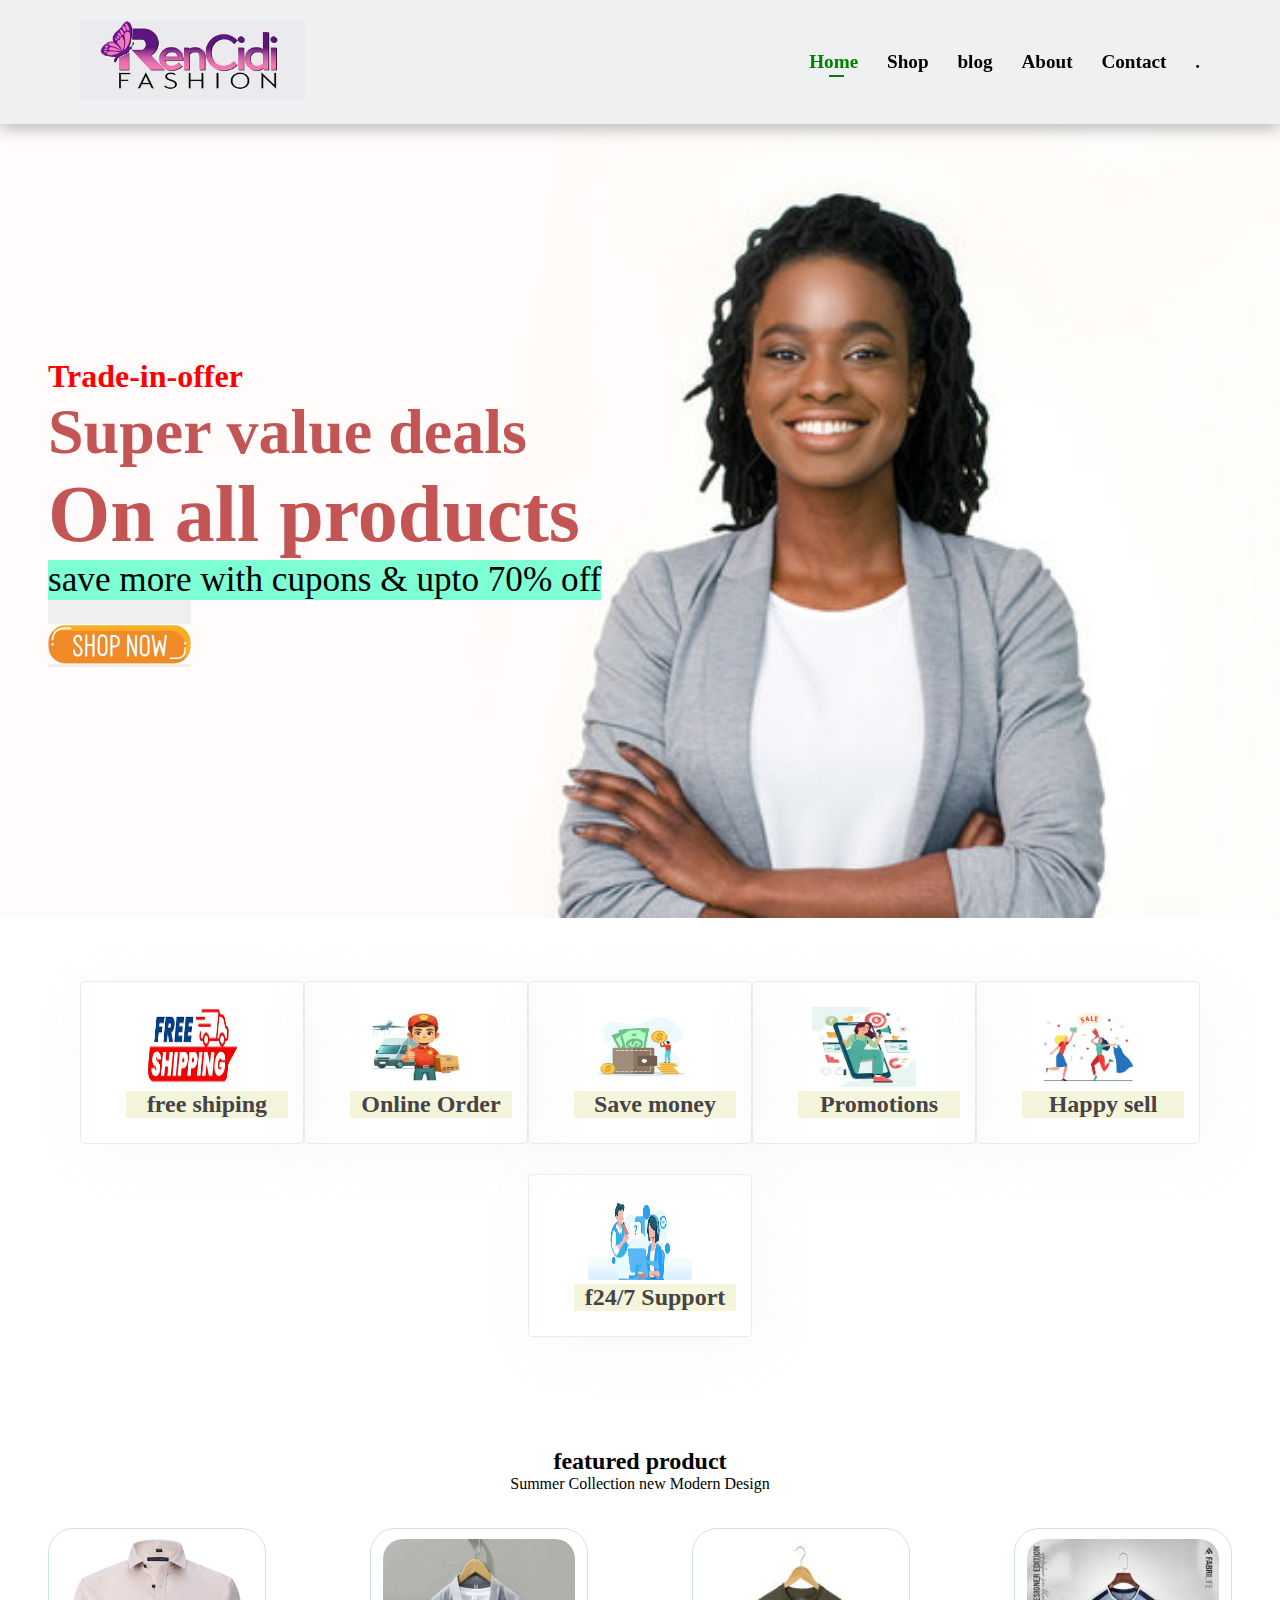
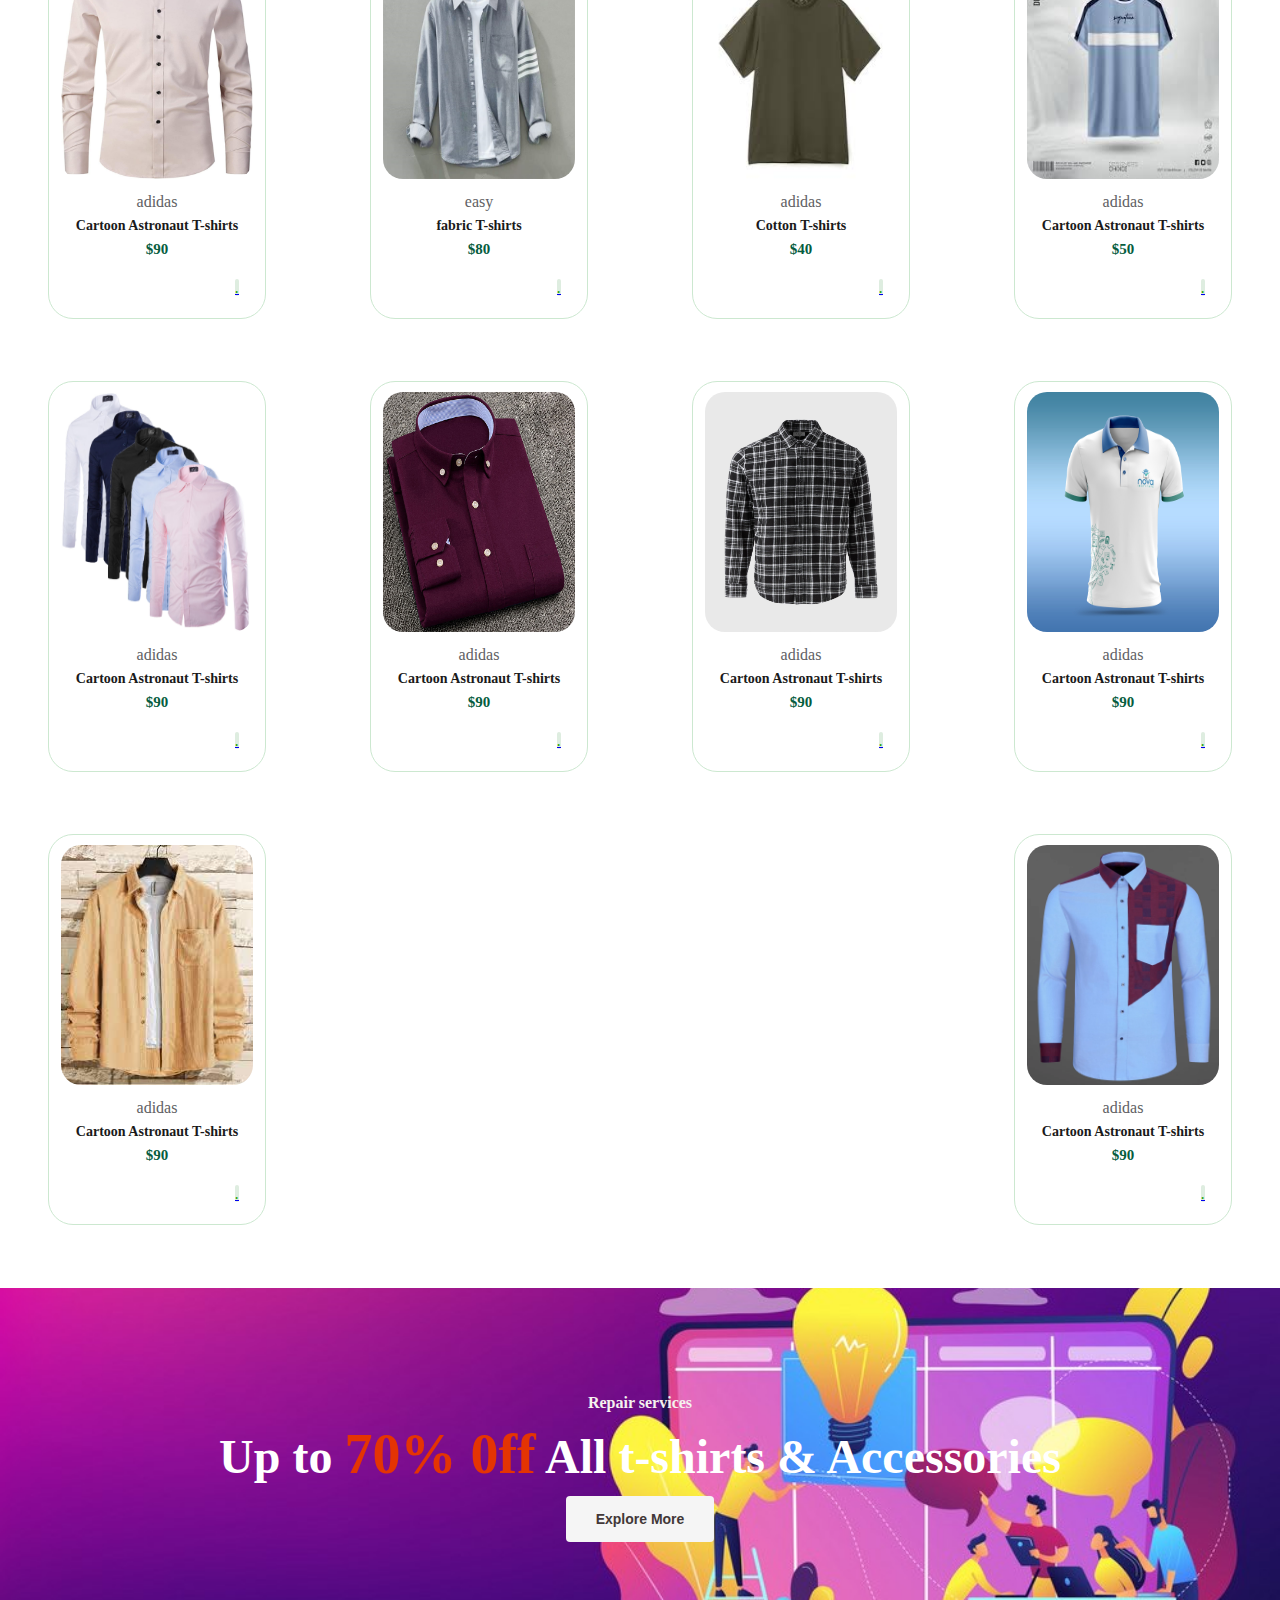
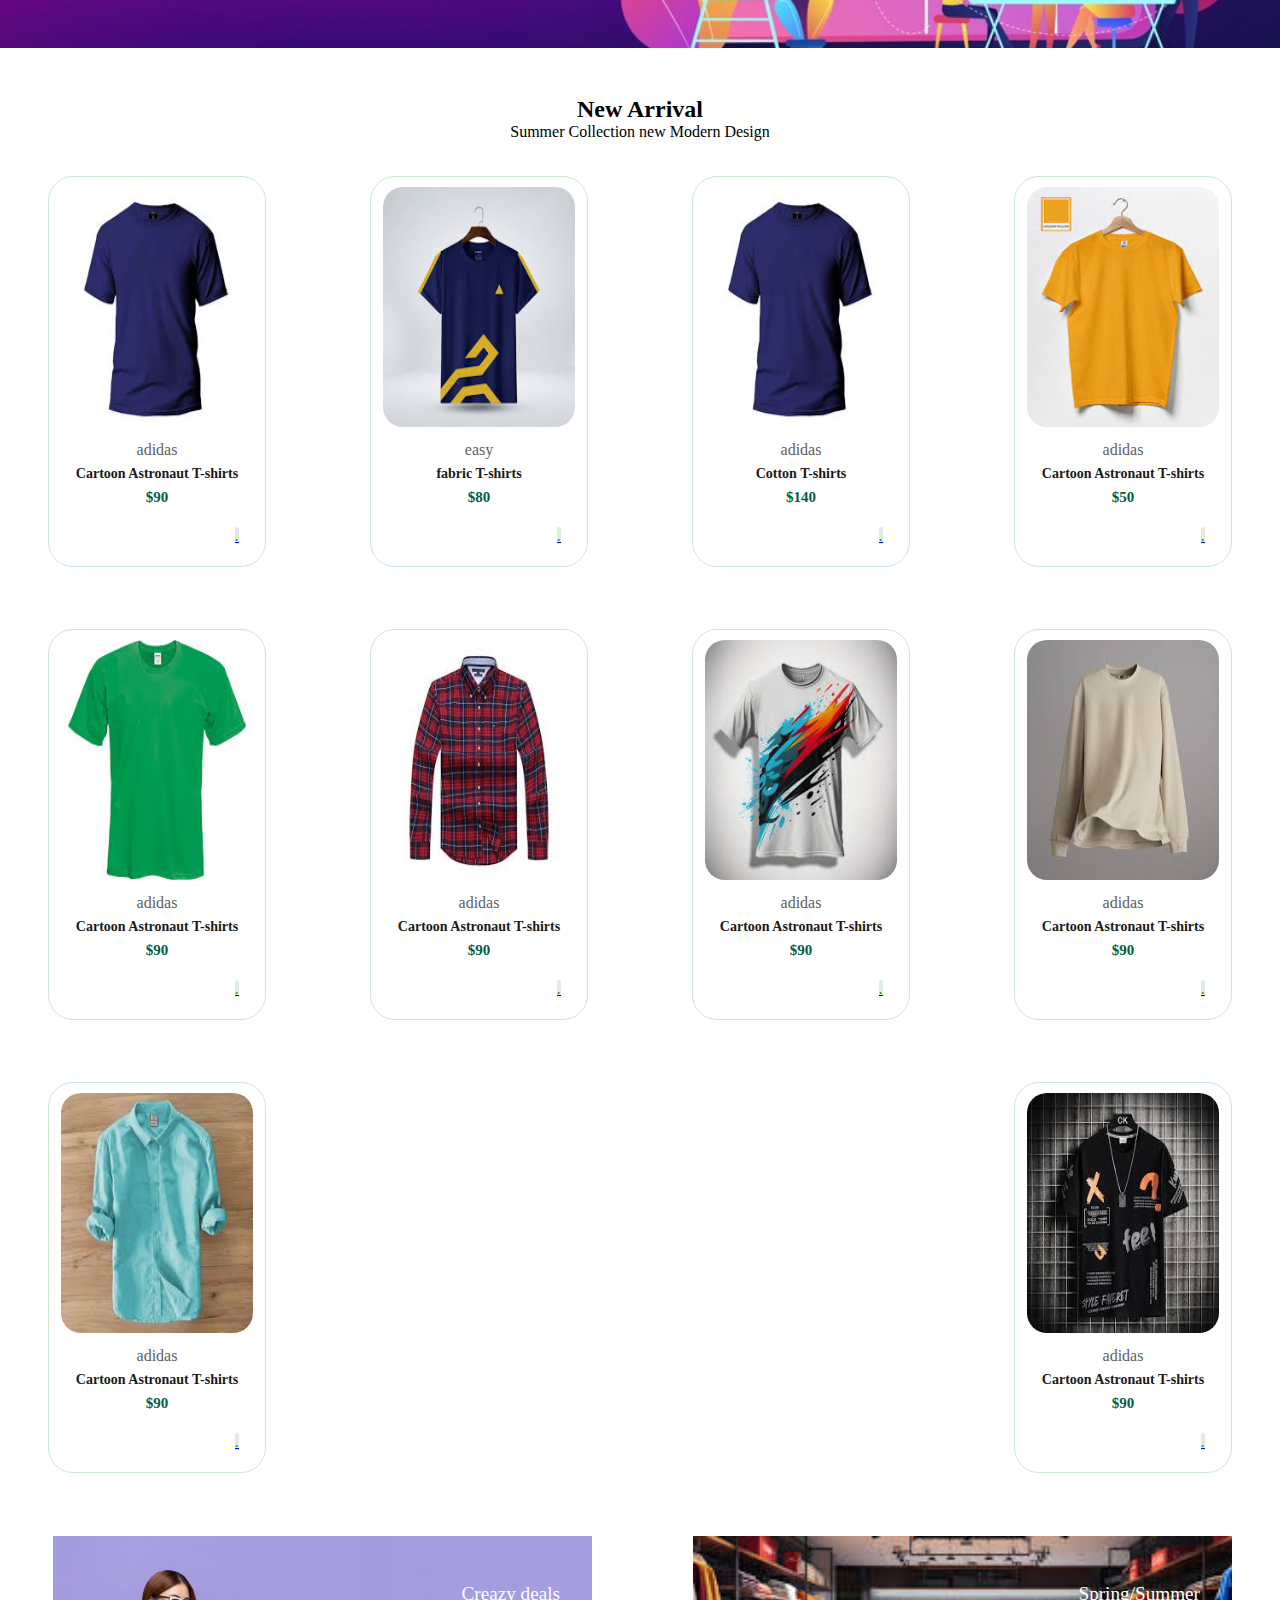
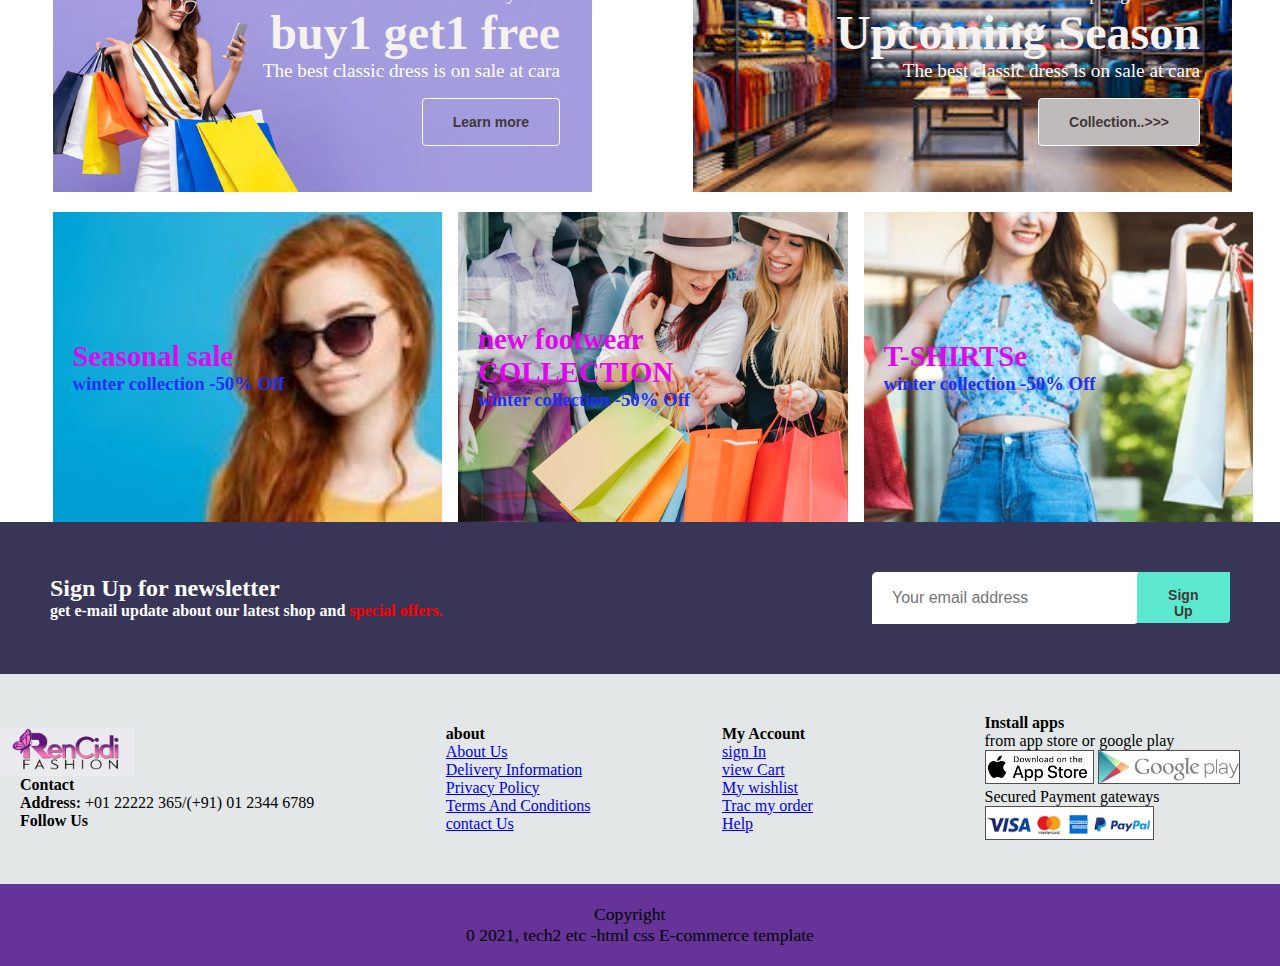
<file: index.html>
<!DOCTYPE html>
<html lang="en">
<head>
    <meta charset="UTF-8">
    <meta name="viewport" content="width=device-width, initial-scale=1.0">
    <title>E-Commerce site</title>
    <link rel="stylesheet" href="https://cdnjs.cloudflare.com/ajax/libs/font-awesome/6.7.1/css/all.min.css" integrity="sha512-5Hs3dF2AEPkpNAR7UiOHba+lRSJNeM2ECkwxUIxC1Q/FLycGTbNapWXB4tP889k5T5Ju8fs4b1P5z/iB4nMfSQ==" crossorigin="anonymous" referrerpolicy="no-referrer" />
    <link rel="stylesheet" href="style.css">
</head>
<body>

    <!-- header -->
    <section id="header">
        <a href="#"><img src="fashion.jpg" class="logo" alt="logo"></a>

        <div>
            <ul id="navbar">
                <li><a class="active" href="index.html">Home</a></li>
                <li><a href="shop.html">Shop</a></li>
                <li><a href="blog.html">blog</a></li>
                <li><a href="about.html">About</a></li>
                <li><a href="contact.html">Contact</a></li>
                <li id="lg-bag"><a href="cart.html">.<i class="fa-solid fa-shopping-bag"></i></a></li>
                <a href="#" id="close"><i class="fa-solid fa-xmark"></i></a>
            </ul>
        </div>
        <div id="mobile">
            <a href="cart.html"><i class="fa-solid fa-bag-shopping"></i></a>
            <i id="bar" class="fas fa-outdent"></i>
           
        </div>
    </section>

    <!-- hero -->
    <section id="hero">
        <div class="section-p1">
            <h4>Trade-in-offer</h4>
            <h2>Super value deals</h2>
            <h1>On all products</h1>
            <p>save more with cupons & upto 70% off</p>
            <button><img src="shop.jpg" alt="button"></button>
        </div>
    </section>

    <!-- feature -->
    <section id="feature" class="section-p1">
        <div class="fe-box">
            <img src="shiping.png" alt="shiping">
            <h6 class="feature1">free shiping</h6>
        </div>
        <div class="fe-box">
            <img src="order.jpg" alt="shiping">
            <h6 class="feature1">Online Order</h6>
        </div>
        <div class="fe-box">
            <img src="money.jpg" alt="shiping">
            <h6 class="feature1">Save money</h6>
        </div>
        <div class="fe-box">
            <img src="promotion.jpg" alt="shiping">
            <h6 class="feature1">Promotions</h6>
        </div>
        <div class="fe-box">
            <img src="sale.jpg" alt="shiping">
            <h6 class="feature1">Happy sell</h6>
        </div>
        <div class="fe-box">
            <img src="sprt.jpg" alt="shiping">
            <h6 class="feature1">f24/7 Support</h6>
        </div>
    </section>
    
    <!-- product -->
    <section id="product1" class="section-p1">
        <h2>featured product</h2>
        <p>Summer Collection new Modern Design</p>
        <div class="pro-container">
            <div class="pro" onclick="window.location.href= 'sproduct.html';">
                <img src="shirt1.jpg" alt="">
                <div class="des">
                    <span>adidas</span>
                    <h5>Cartoon Astronaut T-shirts</h5>
                    <div class="star">
                        <i class="fas fa-star"></i>
                        <i class="fas fa-star"></i>
                        <i class="fas fa-star"></i>
                        <i class="fas fa-star"></i>
                        <i class="fas fa-star"></i>
                    </div>
                    <h4>$90</h4>
                </div>
                <a href="#"><i class="fa-solid fa-cart-shopping cart">.</i></a>
            </div>
            <div class="pro">
                <img src="shirt2.png" alt="">
                <div class="des">
                    <span>easy</span>
                    <h5>fabric T-shirts</h5>
                    <div class="star">
                        <i class="fas fa-star"></i>
                        <i class="fas fa-star"></i>
                        <i class="fas fa-star"></i>
                        <i class="fas fa-star"></i>
                        <i class="fas fa-star"></i>
                    </div>
                    <h4>$80</h4>
                </div>
                <a href="#"><i class="fa-solid fa-cart-shopping cart">.</i></a>
            </div>
            <div class="pro">
                <img src="shirt3.jpg" alt="">
                <div class="des">
                    <span>adidas</span>
                    <h5>Cotton T-shirts</h5>
                    <div class="star">
                        <i class="fas fa-star"></i>
                        <i class="fas fa-star"></i>
                        <i class="fas fa-star"></i>
                        <i class="fas fa-star"></i>
                        <i class="fas fa-star"></i>
                    </div>
                    <h4>$40</h4>
                </div>
                <a href="#"><i class="fa-solid fa-cart-shopping cart">.</i></a>
            </div>
            <div class="pro">
                <img src="shirt4.jpg" alt="">
                <div class="des">
                    <span>adidas</span>
                    <h5>Cartoon Astronaut T-shirts</h5>
                    <div class="star">
                        <i class="fas fa-star"></i>
                        <i class="fas fa-star"></i>
                        <i class="fas fa-star"></i>
                        <i class="fas fa-star"></i>
                        <i class="fas fa-star"></i>
                    </div>
                    <h4>$50</h4>
                </div>
                <a href="#"><i class="fa-solid fa-cart-shopping cart">.</i></a>
            </div>
            <div class="pro">
                <img src="shirt5.jpg" alt="">
                <div class="des">
                    <span>adidas</span>
                    <h5>Cartoon Astronaut T-shirts</h5>
                    <div class="star">
                        <i class="fas fa-star"></i>
                        <i class="fas fa-star"></i>
                        <i class="fas fa-star"></i>
                        <i class="fas fa-star"></i>
                        <i class="fas fa-star"></i>
                    </div>
                    <h4>$90</h4>
                </div>
                <a href="#"><i class="fa-solid fa-cart-shopping cart">.</i></a>
            </div>
            <div class="pro">
                <img src="shirt6.jpg" alt="">
                <div class="des">
                    <span>adidas</span>
                    <h5>Cartoon Astronaut T-shirts</h5>
                    <div class="star">
                        <i class="fas fa-star"></i>
                        <i class="fas fa-star"></i>
                        <i class="fas fa-star"></i>
                        <i class="fas fa-star"></i>
                        <i class="fas fa-star"></i>
                    </div>
                    <h4>$90</h4>
                </div>
                <a href="#"><i class="fa-solid fa-cart-shopping cart">.</i></a>
            </div>
            <div class="pro">
                <img src="shirt7.jpeg" alt="">
                <div class="des">
                    <span>adidas</span>
                    <h5>Cartoon Astronaut T-shirts</h5>
                    <div class="star">
                        <i class="fas fa-star"></i>
                        <i class="fas fa-star"></i>
                        <i class="fas fa-star"></i>
                        <i class="fas fa-star"></i>
                        <i class="fas fa-star"></i>
                    </div>
                    <h4>$90</h4>
                </div>
                <a href="#"><i class="fa-solid fa-cart-shopping cart">.</i></a>
            </div>
            <div class="pro">
                <img src="shirt8.jpg" alt="">
                <div class="des">
                    <span>adidas</span>
                    <h5>Cartoon Astronaut T-shirts</h5>
                    <div class="star">
                        <i class="fas fa-star"></i>
                        <i class="fas fa-star"></i>
                        <i class="fas fa-star"></i>
                        <i class="fas fa-star"></i>
                        <i class="fas fa-star"></i>
                    </div>
                    <h4>$90</h4>
                </div>
                <a href="#"><i class="fa-solid fa-cart-shopping cart">.</i></a>
            </div>
            <div class="pro">
                <img src="shirt9.jpg" alt="">
                <div class="des">
                    <span>adidas</span>
                    <h5>Cartoon Astronaut T-shirts</h5>
                    <div class="star">
                        <i class="fas fa-star"></i>
                        <i class="fas fa-star"></i>
                        <i class="fas fa-star"></i>
                        <i class="fas fa-star"></i>
                        <i class="fas fa-star"></i>
                    </div>
                    <h4>$90</h4>
                </div>
                <a href="#"><i class="fa-solid fa-cart-shopping cart">.</i></a>
            </div>
            <div class="pro">
                <img src="shirt10.webp" alt="">
                <div class="des">
                    <span>adidas</span>
                    <h5>Cartoon Astronaut T-shirts</h5>
                    <div class="star">
                        <i class="fas fa-star"></i>
                        <i class="fas fa-star"></i>
                        <i class="fas fa-star"></i>
                        <i class="fas fa-star"></i>
                        <i class="fas fa-star"></i>
                    </div>
                    <h4>$90</h4>
                </div>
                <a href="#"><i class="fa-solid fa-cart-shopping cart">.</i></a>
            </div>
        </div>
    </section>

     <!-- banner -->
    <section id="banner">
        <h4>Repair services</h4>
        <h2>Up to <span>70% 0ff</span> All t-shirts & Accessories</h2>
        <button class="normal">Explore More</button>
    </section>     

    <!-- new arriaval -->
    <section id="product1" class="section-p1">
        <h2>New Arrival</h2>
        <p>Summer Collection new Modern Design</p>
        <div class="pro-container">
            <div class="pro">
                <img src="new1.jpg" alt="">
                <div class="des">
                    <span>adidas</span>
                    <h5>Cartoon Astronaut T-shirts</h5>
                    <div class="star">
                        <i class="fas fa-star"></i>
                        <i class="fas fa-star"></i>
                        <i class="fas fa-star"></i>
                        <i class="fas fa-star"></i>
                        <i class="fas fa-star"></i>
                    </div>
                    <h4>$90</h4>
                </div>
                <a href="#"><i class="fa-solid fa-cart-shopping cart">.</i></a>
            </div>
            <div class="pro">
                <img src="new2.jpg" alt="">
                <div class="des">
                    <span>easy</span>
                    <h5>fabric T-shirts</h5>
                    <div class="star">
                        <i class="fas fa-star"></i>
                        <i class="fas fa-star"></i>
                        <i class="fas fa-star"></i>
                        <i class="fas fa-star"></i>
                        <i class="fas fa-star"></i>
                    </div>
                    <h4>$80</h4>
                </div>
                <a href="#"><i class="fa-solid fa-cart-shopping cart">.</i></a>
            </div>
            <div class="pro">
                <img src="new3.jpg" alt="">
                <div class="des">
                    <span>adidas</span>
                    <h5>Cotton T-shirts</h5>
                    <div class="star">
                        <i class="fas fa-star"></i>
                        <i class="fas fa-star"></i>
                        <i class="fas fa-star"></i>
                        <i class="fas fa-star"></i>
                        <i class="fas fa-star"></i>
                    </div>
                    <h4>$140</h4>
                </div>
                <a href="#"><i class="fa-solid fa-cart-shopping cart">.</i></a>
            </div>
            <div class="pro">
                <img src="new4.jpg" alt="">
                <div class="des">
                    <span>adidas</span>
                    <h5>Cartoon Astronaut T-shirts</h5>
                    <div class="star">
                        <i class="fas fa-star"></i>
                        <i class="fas fa-star"></i>
                        <i class="fas fa-star"></i>
                        <i class="fas fa-star"></i>
                        <i class="fas fa-star"></i>
                    </div>
                    <h4>$50</h4>
                </div>
                <a href="#"><i class="fa-solid fa-cart-shopping cart">.</i></a>
            </div>
            <div class="pro">
                <img src="new5.jpg" alt="">
                <div class="des">
                    <span>adidas</span>
                    <h5>Cartoon Astronaut T-shirts</h5>
                    <div class="star">
                        <i class="fas fa-star"></i>
                        <i class="fas fa-star"></i>
                        <i class="fas fa-star"></i>
                        <i class="fas fa-star"></i>
                        <i class="fas fa-star"></i>
                    </div>
                    <h4>$90</h4>
                </div>
                <a href="#"><i class="fa-solid fa-cart-shopping cart">.</i></a>
            </div>
            <div class="pro">
                <img src="new6.jpg" alt="">
                <div class="des">
                    <span>adidas</span>
                    <h5>Cartoon Astronaut T-shirts</h5>
                    <div class="star">
                        <i class="fas fa-star"></i>
                        <i class="fas fa-star"></i>
                        <i class="fas fa-star"></i>
                        <i class="fas fa-star"></i>
                        <i class="fas fa-star"></i>
                    </div>
                    <h4>$90</h4>
                </div>
                <a href="#"><i class="fa-solid fa-cart-shopping cart">.</i></a>
            </div>
            <div class="pro">
                <img src="new7.jpg" alt="">
                <div class="des">
                    <span>adidas</span>
                    <h5>Cartoon Astronaut T-shirts</h5>
                    <div class="star">
                        <i class="fas fa-star"></i>
                        <i class="fas fa-star"></i>
                        <i class="fas fa-star"></i>
                        <i class="fas fa-star"></i>
                        <i class="fas fa-star"></i>
                    </div>
                    <h4>$90</h4>
                </div>
                <a href="#"><i class="fa-solid fa-cart-shopping cart">.</i></a>
            </div>
            <div class="pro">
                <img src="new8.jpg" alt="">
                <div class="des">
                    <span>adidas</span>
                    <h5>Cartoon Astronaut T-shirts</h5>
                    <div class="star">
                        <i class="fas fa-star"></i>
                        <i class="fas fa-star"></i>
                        <i class="fas fa-star"></i>
                        <i class="fas fa-star"></i>
                        <i class="fas fa-star"></i>
                    </div>
                    <h4>$90</h4>
                </div>
                <a href="#"><i class="fa-solid fa-cart-shopping cart">.</i></a>
            </div>
            <div class="pro">
                <img src="new9.jpg" alt="">
                <div class="des">
                    <span>adidas</span>
                    <h5>Cartoon Astronaut T-shirts</h5>
                    <div class="star">
                        <i class="fas fa-star"></i>
                        <i class="fas fa-star"></i>
                        <i class="fas fa-star"></i>
                        <i class="fas fa-star"></i>
                        <i class="fas fa-star"></i>
                    </div>
                    <h4>$90</h4>
                </div>
                <a href="#"><i class="fa-solid fa-cart-shopping cart">.</i></a>
            </div>
            <div class="pro">
                <img src="new10.jpg" alt="">
                <div class="des">
                    <span>adidas</span>
                    <h5>Cartoon Astronaut T-shirts</h5>
                    <div class="star">
                        <i class="fas fa-star"></i>
                        <i class="fas fa-star"></i>
                        <i class="fas fa-star"></i>
                        <i class="fas fa-star"></i>
                        <i class="fas fa-star"></i>
                    </div>
                    <h4>$90</h4>
                </div>
                <a href="#"><i class="fa-solid fa-cart-shopping cart">.</i></a>
            </div>
        </div>
    </section>

   <!-- sm-banner -->
    <section id="sm-banner">
        <div class="banner-box">
            <h4>Creazy deals</h4>
            <h2>buy1 get1 free</h2>
            <span>The best classic dress is on sale at cara</span>
            <button class="white">Learn more</button>
        </div>
        <div class="banner-box banner-box2">
            <h4>Spring/Summer</h4>
            <h2>Upcoming Season</h2>
            <span>The best classic dress is on sale at cara</span>
            <button class="white">Collection..>>></button>
        </div>
    </section>

    <!-- sm-banner3 -->
     <section id="banner3">
        <div class="banner-box">
            <h2>Seasonal sale</h2>
            <h3>winter collection -50% Off</h3>
        </div>
        <div class="banner-box box-2">
            <h2>new footwear COLLECTION</h2>
            <h3>winter collection -50% Off</h3>
        </div>
        <div class="banner-box box-3">
            <h2>T-SHIRTSe</h2>
            <h3>winter collection -50% Off</h3>
        </div>
     </section>

     <!-- newsletter -->
      <section id="newsletter">
        <div class="newstext">
            <h4>Sign Up for newsletter</h4>
            <p>get e-mail update about our latest shop and <span>special offers.</span></p>
        </div>
        <div class="form">
            <input type="text" placeholder="Your email address">
            <button class="normal">Sign Up</button>
        </div>
      </section>

      <!-- footer -->
       <footer>
        <div class="col">
            <img src="fashion.jpg" alt="">
            <h4>Contact</h4>
            <p>
                <strong> Address: </strong> +01 22222 365/(+91) 01 2344 6789
            </p>
            <div class="follow">
                <h4>Follow Us</h4>
                <div class="icon">
                    <i class="fab fa-facebook-f"></i>
                    <i class="fab fa-twitter"></i>
                    <i class="fab fa-instagram"></i>
                    <i class="fab fa-pintarest-p"></i>
                    <i class="fab fa-youtube"></i>
                </div>
            </div>
        </div>

        <div class="col">
            <h4>about</h4>
            <a href="#">About Us</a>
            <a href="#">Delivery Information</a>
            <a href="#">Privacy Policy</a>
            <a href="#">Terms And Conditions</a>
            <a href="#">contact Us</a>
        </div>
        <div class="col">
            <h4>My Account</h4>
            <a href="#">sign In</a>
            <a href="#">view Cart</a>
            <a href="#">My wishlist</a>
            <a href="#">Trac my order</a>
            <a href="#">Help</a>
        </div>

        <div class="install">
            <h4>Install apps</h4>
            <p>from app store or google play</p>
                <img src="appstore.png" alt="">
                <img src="images.jpg" alt="">
            <p>Secured Payment gateways</p>
            <img src="pay.png" alt="">
        </div>
    </footer>
    <footer id="ftr">
        <div class="copyright">
            <p class="cpy">Copyright</p>
            <p> 0 2021, tech2 etc -html css E-commerce template</p>
        </div>
    </footer>

    <script src="script.js"></script>
</body>
</html>
</file>
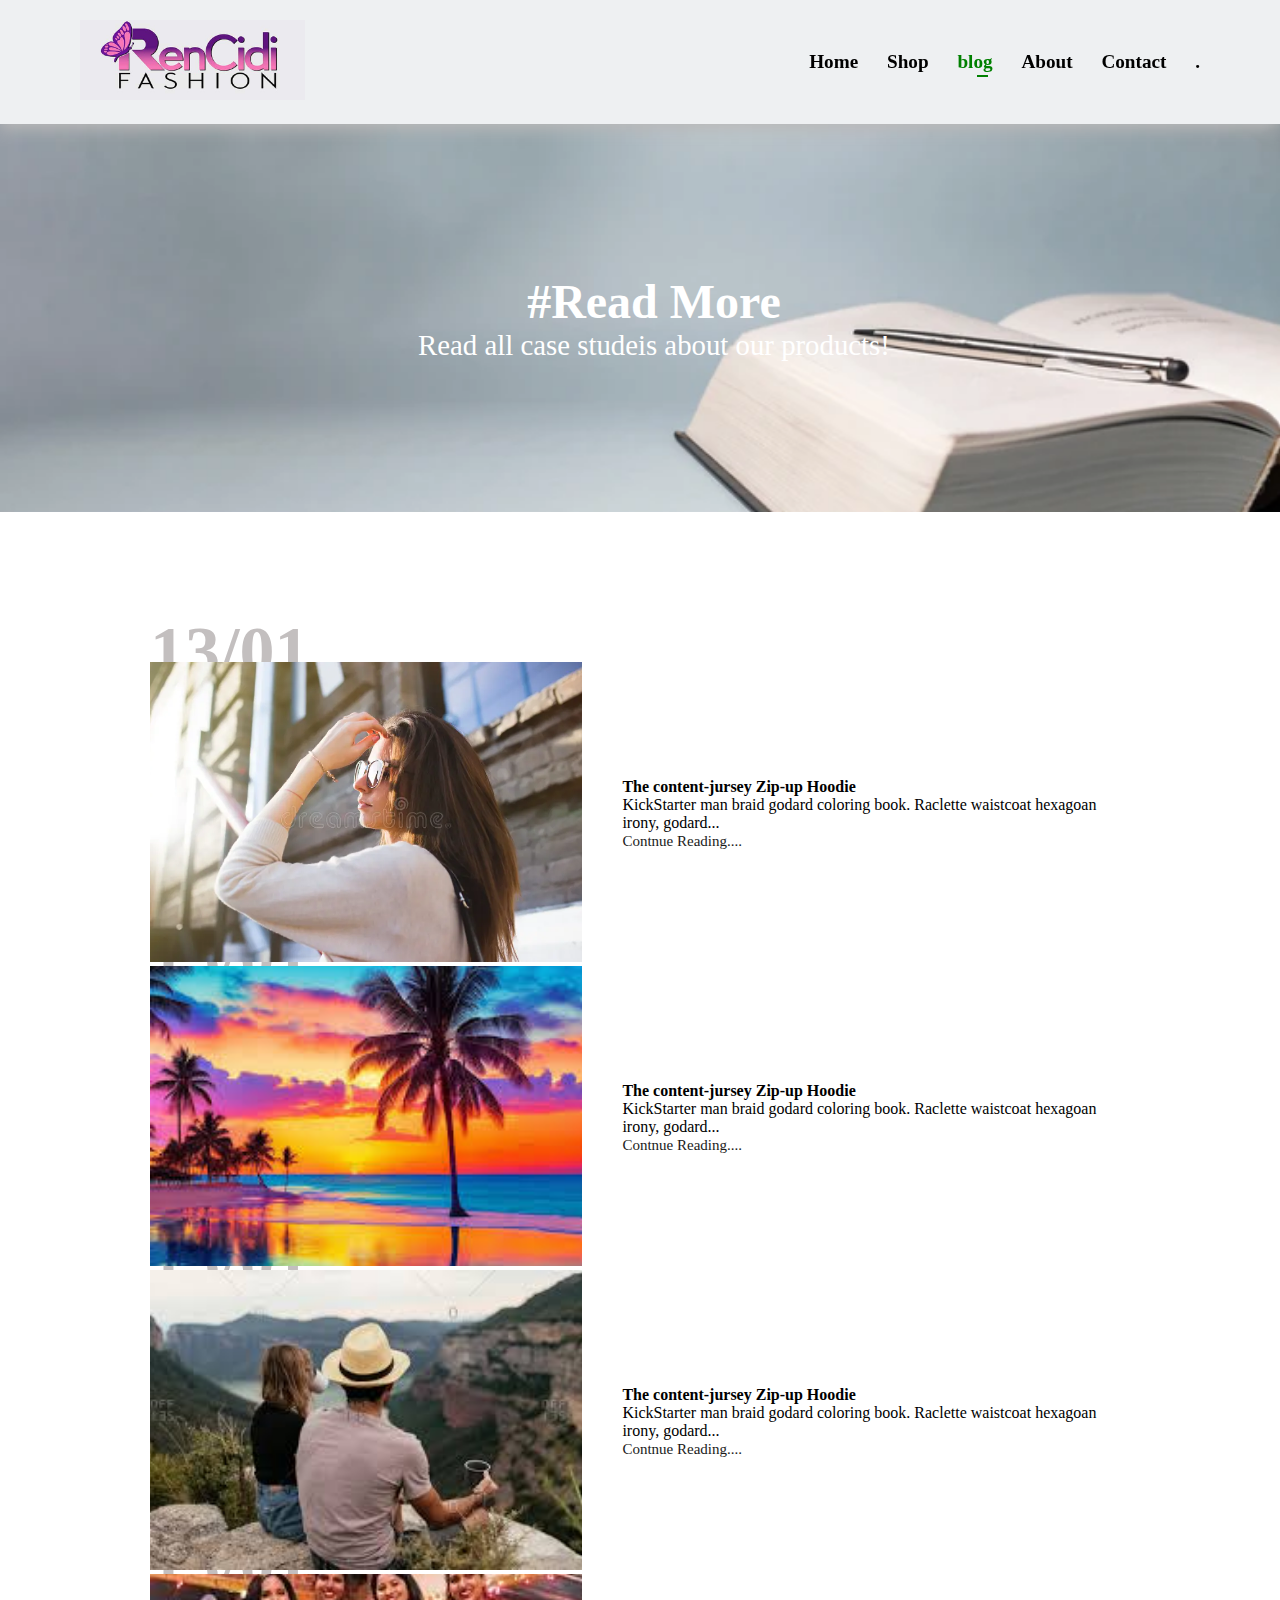
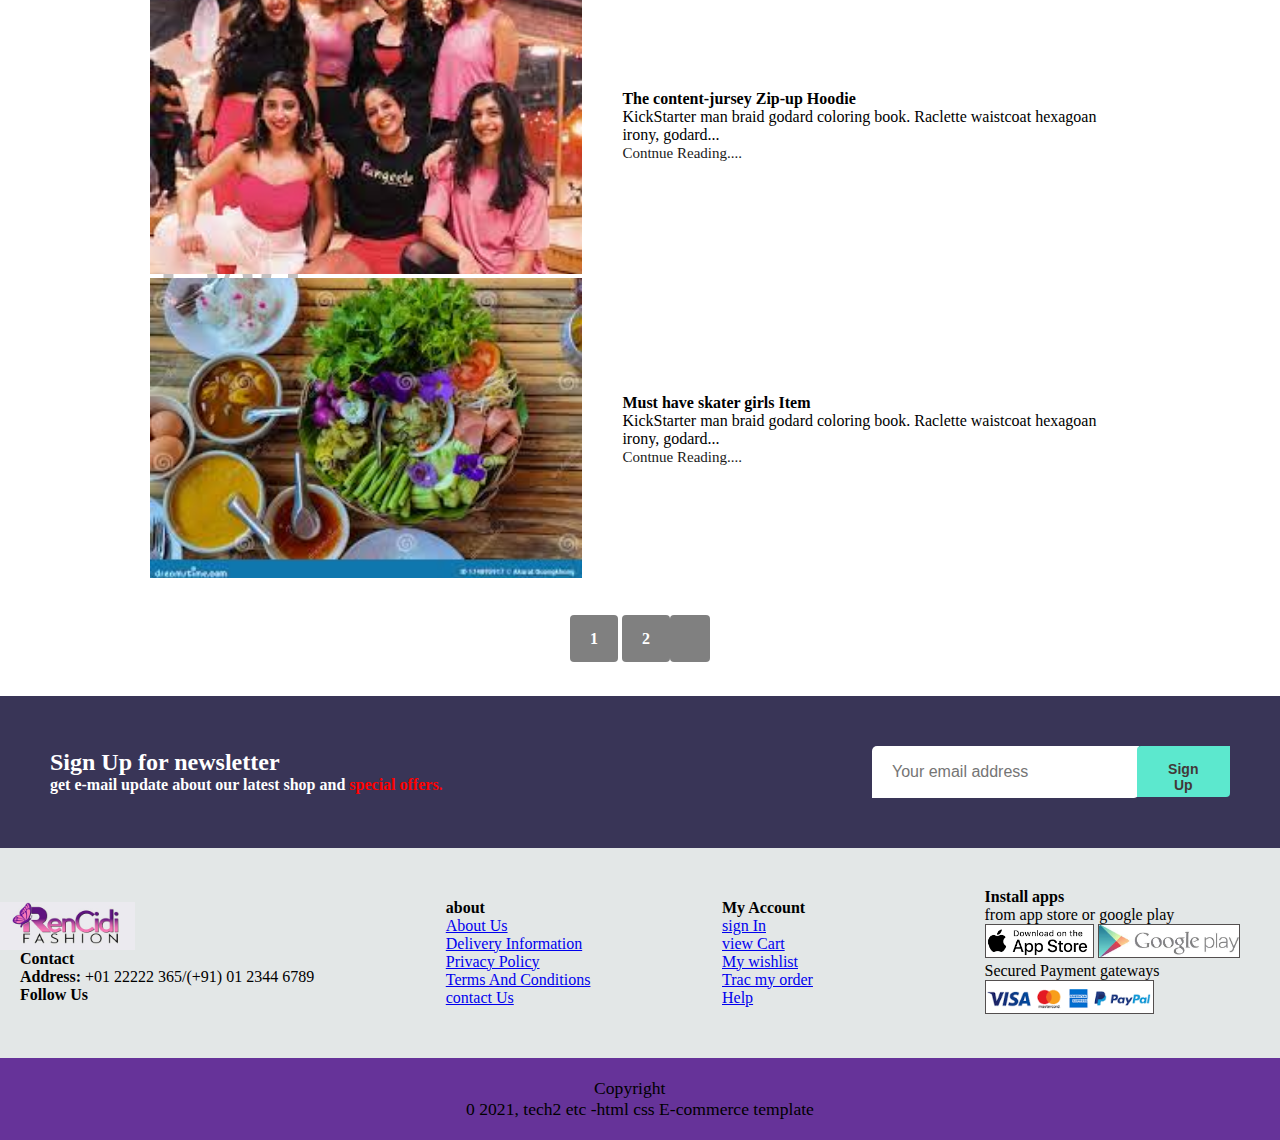
<file: blog.html>
<!DOCTYPE html>
<html lang="en">
<head>
    <meta charset="UTF-8">
    <meta name="viewport" content="width=device-width, initial-scale=1.0">
    <title>E-Commerce site</title>
    <link rel="stylesheet" href="https://cdnjs.cloudflare.com/ajax/libs/font-awesome/6.7.1/css/all.min.css" integrity="sha512-5Hs3dF2AEPkpNAR7UiOHba+lRSJNeM2ECkwxUIxC1Q/FLycGTbNapWXB4tP889k5T5Ju8fs4b1P5z/iB4nMfSQ==" crossorigin="anonymous" referrerpolicy="no-referrer" />
    <link rel="stylesheet" href="style.css">
</head>
<body>

    <!-- header -->
    <section id="header">
        <a href="#"><img src="fashion.jpg" class="logo" alt="logo"></a>

        <div>
            <ul id="navbar">
                <li><a href="index.html">Home</a></li>
                <li><a href="shop.html">Shop</a></li>
                <li><a class="active"  href="blog.html">blog</a></li>
                <li><a href="about.html">About</a></li>
                <li><a href="contact.html">Contact</a></li>
                <li id="lg-bag"><a href="cart.html">.<i class="fa-solid fa-shopping-bag"></i></a></li>
                <a href="#" id="close"><i class="fa-solid fa-xmark"></i></a>
            </ul>
        </div>
        <div id="mobile">
            <a href="cart.html"><i class="fa-solid fa-bag-shopping"></i></a>
            <i id="bar" class="fas fa-outdent"></i>
           
        </div>
    </section>

    <!-- hero -->
    <section id="page-header" class="blog-header">
        <div class="section-p1">
            <h2>#Read More</h2>
            <p>Read all case studeis about our products!</p>
        </div>
    </section>

    <section id="blog">
        <div class="blog-box">
            <div class="blog-img">
                <img src="b.bannner.webp" alt="">
            </div>
            <div class="blog-details">
                <h4>The content-jursey Zip-up Hoodie </h4>
                <p>KickStarter man braid godard coloring book.
                    Raclette waistcoat hexagoan irony, godard...
                </p>
                <a href="#">Contnue Reading....</a>
                
            </div>
            <h1>13/01</h1>
        </div>
        <div class="blog-box">
            <div class="blog-img">
                <img src="sblog.jpg" alt="">
            </div>
            <div class="blog-details">
                <h4>The content-jursey Zip-up Hoodie </h4>
                <p>KickStarter man braid godard coloring book.
                    Raclette waistcoat hexagoan irony, godard...
                </p>
                <a href="#">Contnue Reading....</a>
                
            </div>
            <h1>13/01</h1>
        </div>
        <div class="blog-box">
            <div class="blog-img">
                <img src="cblog.jpg" alt="">
            </div>
            <div class="blog-details">
                <h4>The content-jursey Zip-up Hoodie </h4>
                <p>KickStarter man braid godard coloring book.
                    Raclette waistcoat hexagoan irony, godard...
                </p>
                <a href="#">Contnue Reading....</a>
                
            </div>
            <h1>13/01</h1>
        </div>
        <div class="blog-box">
            <div class="blog-img">
                <img src="blog2.jpg" alt="">
            </div>
            <div class="blog-details">
                <h4>The content-jursey Zip-up Hoodie </h4>
                <p>KickStarter man braid godard coloring book.
                    Raclette waistcoat hexagoan irony, godard...
                </p>
                <a href="#">Contnue Reading....</a>
                
            </div>
            <h1>13/01</h1>
        </div>
        <div class="blog-box">
            <div class="blog-img">
                <img src="fblog.jpg" alt="">
            </div>
            <div class="blog-details">
                <h4>Must have skater girls Item</h4>
                <p>KickStarter man braid godard coloring book.
                    Raclette waistcoat hexagoan irony, godard...
                </p>
                <a href="#">Contnue Reading....</a>
                
            </div>
            <h1>13/01</h1>
        </div>
        </section>
    
<!-- pagination -->
    <section id="pagination" class="section-p1">
        <a href="#">1</a>
        <a href="#">2</a>
        <a href="#" <i class="fa-solid fa-arrow-right"></i></a>
    </section>

     <!-- newsletter -->
      <section id="newsletter">
        <div class="newstext">
            <h4>Sign Up for newsletter</h4>
            <p>get e-mail update about our latest shop and <span>special offers.</span></p>
        </div>
        <div class="form">
            <input type="text" placeholder="Your email address">
            <button class="normal">Sign Up</button>
        </div>
      </section>

      <!-- footer -->
       <footer>
        <div class="col">
            <img src="fashion.jpg" alt="">
            <h4>Contact</h4>
            <p>
                <strong> Address: </strong> +01 22222 365/(+91) 01 2344 6789
            </p>
            <div class="follow">
                <h4>Follow Us</h4>
                <div class="icon">
                    <i class="fab fa-facebook-f"></i>
                    <i class="fab fa-twitter"></i>
                    <i class="fab fa-instagram"></i>
                    <i class="fab fa-pintarest-p"></i>
                    <i class="fab fa-youtube"></i>
                </div>
            </div>
        </div>

        <div class="col">
            <h4>about</h4>
            <a href="#">About Us</a>
            <a href="#">Delivery Information</a>
            <a href="#">Privacy Policy</a>
            <a href="#">Terms And Conditions</a>
            <a href="#">contact Us</a>
        </div>
        <div class="col">
            <h4>My Account</h4>
            <a href="#">sign In</a>
            <a href="#">view Cart</a>
            <a href="#">My wishlist</a>
            <a href="#">Trac my order</a>
            <a href="#">Help</a>
        </div>

        <div class="install">
            <h4>Install apps</h4>
            <p>from app store or google play</p>
                <img src="appstore.png" alt="">
                <img src="images.jpg" alt="">
            <p>Secured Payment gateways</p>
            <img src="pay.png" alt="">
        </div>
    </footer>
    <footer id="ftr">
        <div class="copyright">
            <p class="cpy">Copyright</p>
            <p> 0 2021, tech2 etc -html css E-commerce template</p>
        </div>
    </footer>

    <script src="script.js"></script>
</body>
</html>
</file>
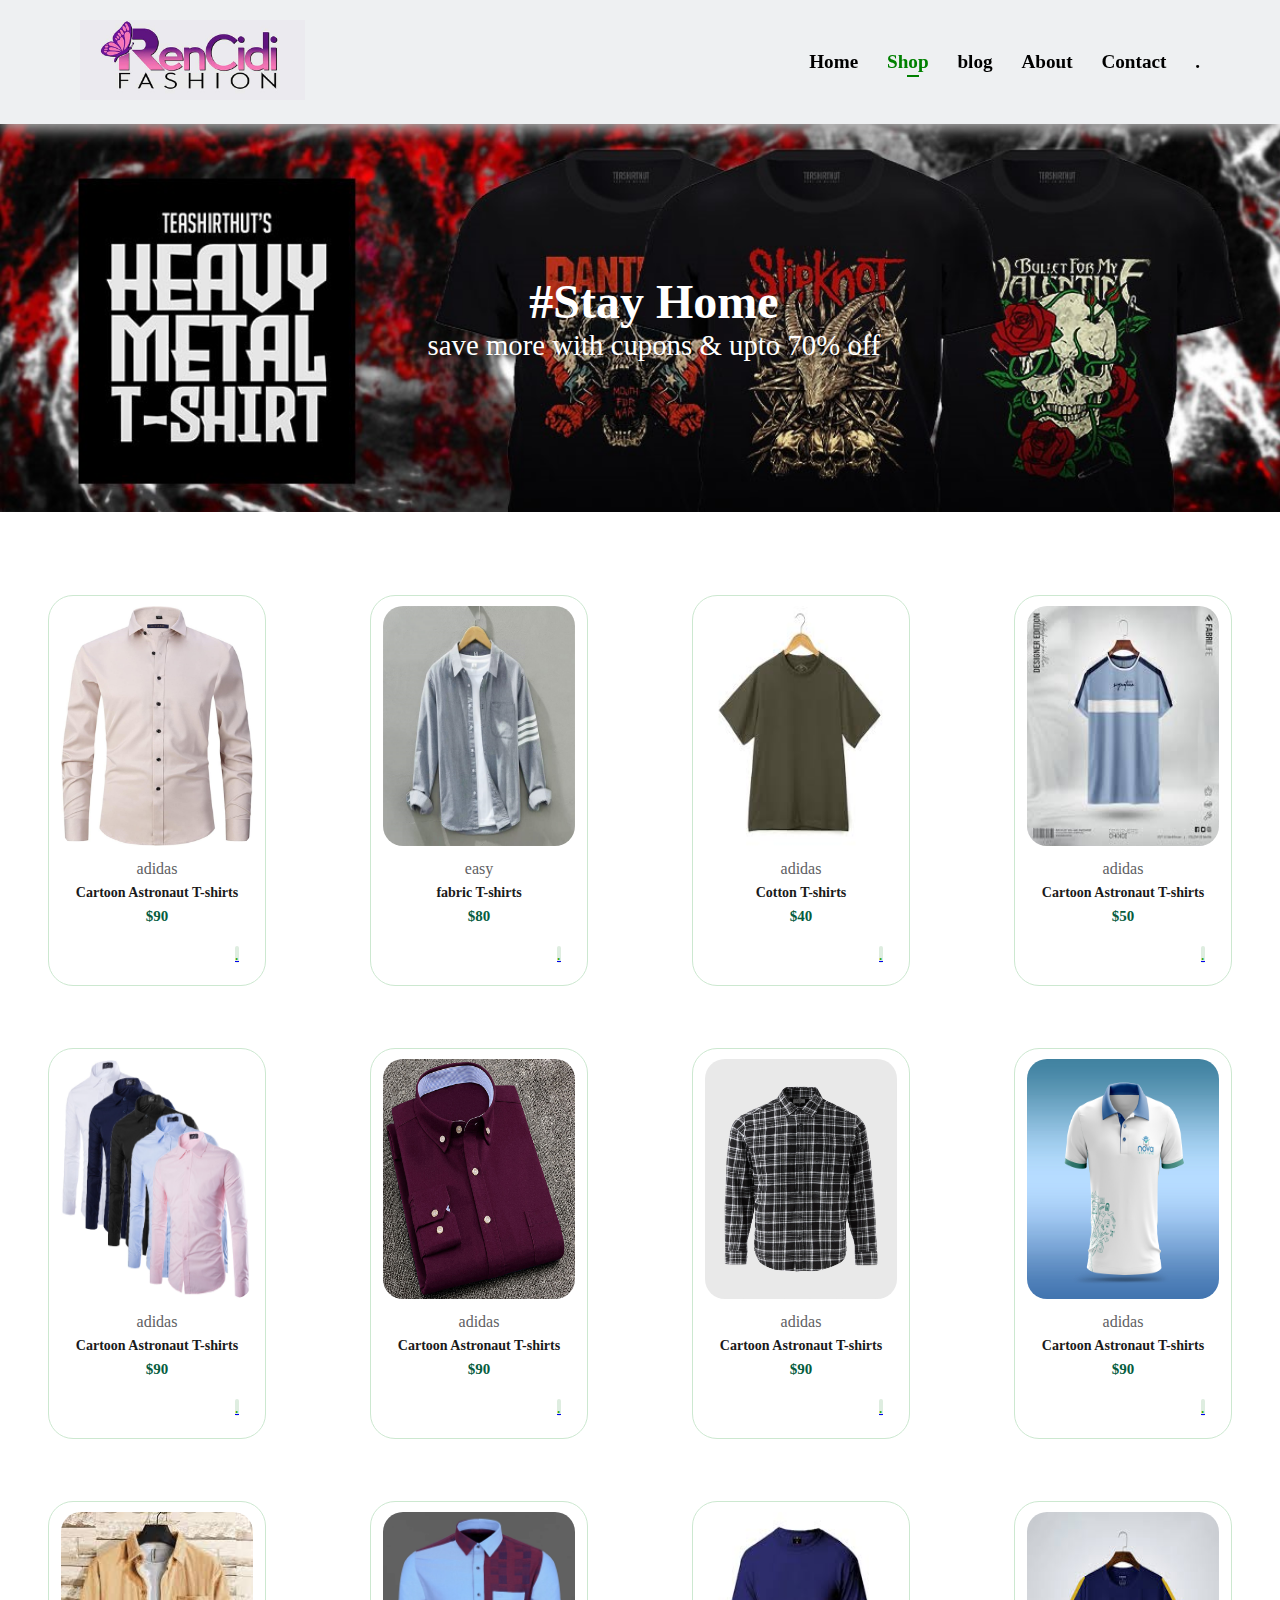
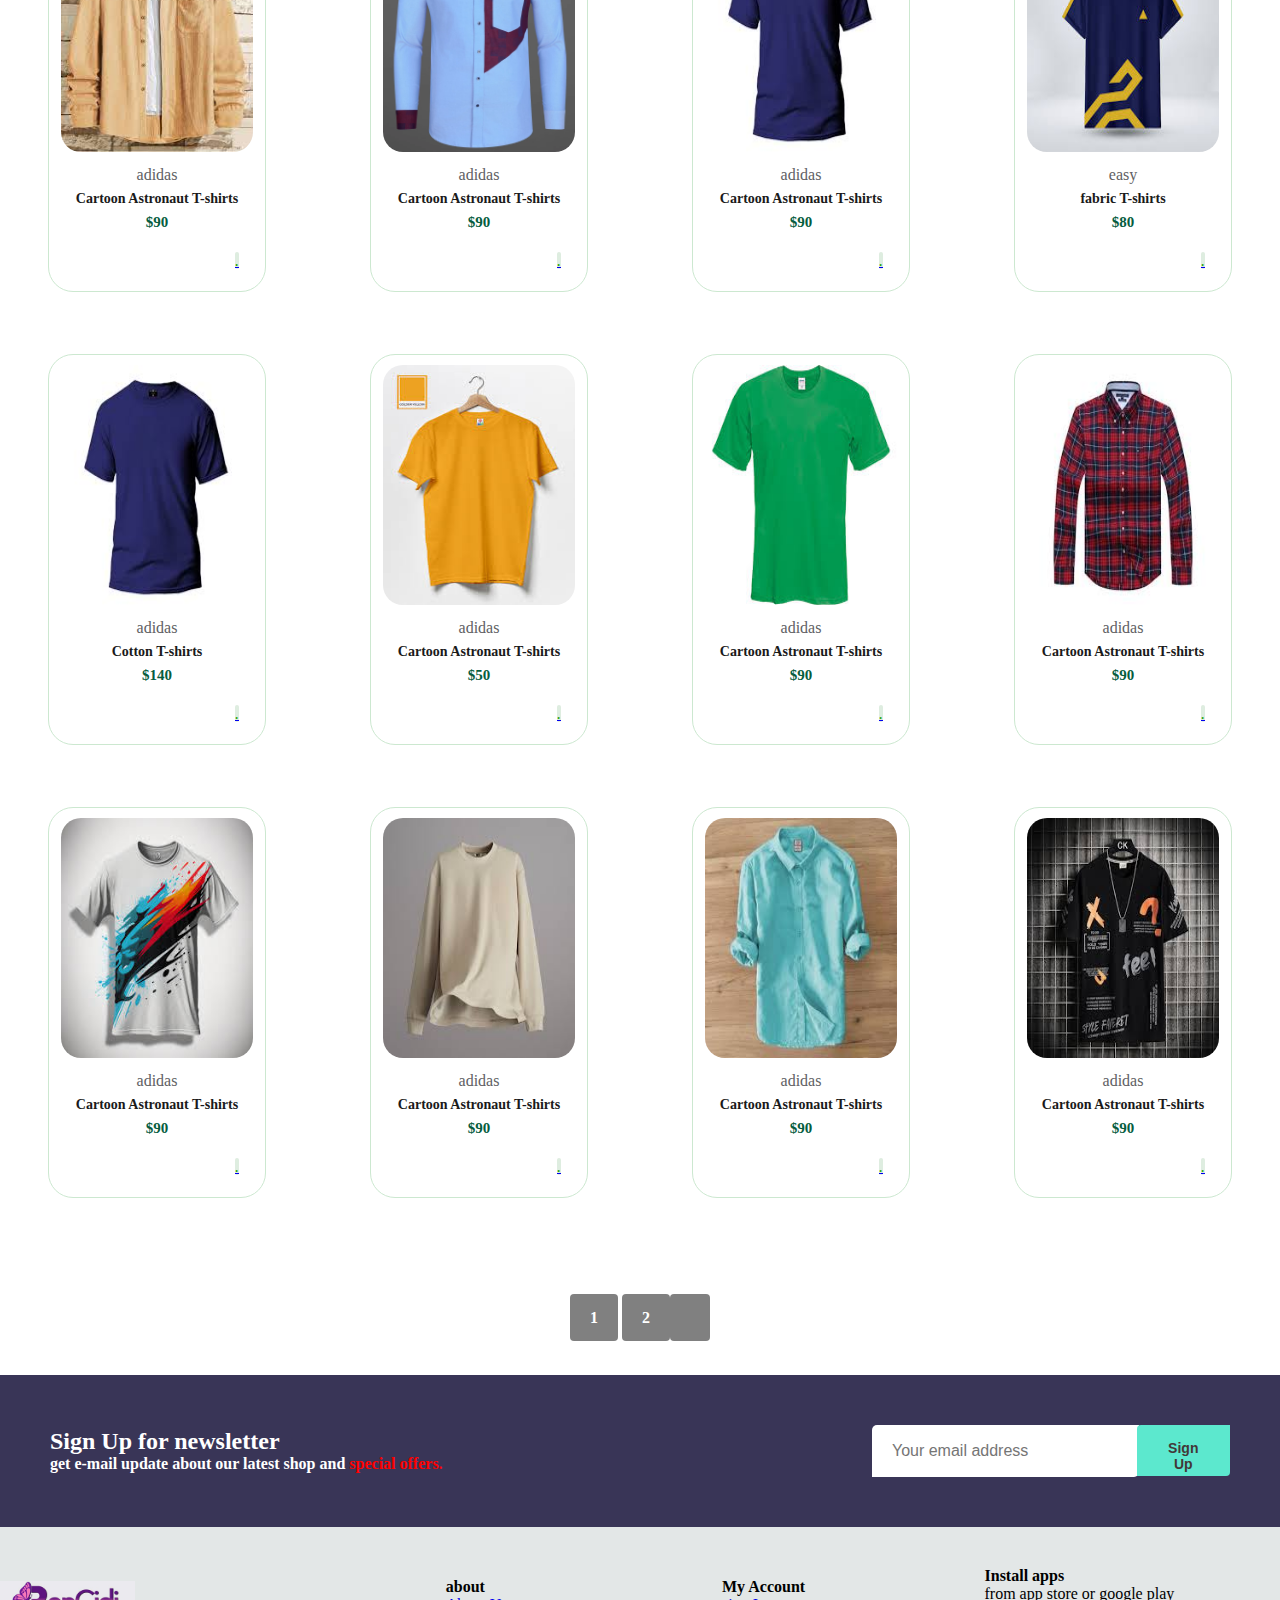
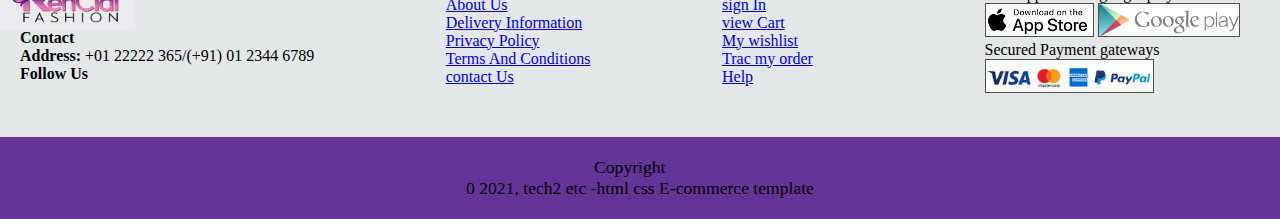
<file: shop.html>
<!DOCTYPE html>
<html lang="en">
<head>
    <meta charset="UTF-8">
    <meta name="viewport" content="width=device-width, initial-scale=1.0">
    <title>E-Commerce site</title>
    <link rel="stylesheet" href="https://cdnjs.cloudflare.com/ajax/libs/font-awesome/6.7.1/css/all.min.css" integrity="sha512-5Hs3dF2AEPkpNAR7UiOHba+lRSJNeM2ECkwxUIxC1Q/FLycGTbNapWXB4tP889k5T5Ju8fs4b1P5z/iB4nMfSQ==" crossorigin="anonymous" referrerpolicy="no-referrer" />
    <link rel="stylesheet" href="style.css">
</head>
<body>

    <!-- header -->
    <section id="header">
        <a href="#"><img src="fashion.jpg" class="logo" alt="logo"></a>

        <div>
            <ul id="navbar">
                <li><a href="index.html">Home</a></li>
                <li><a  class="active" href="shop.html">Shop</a></li>
                <li><a href="blog.html">blog</a></li>
                <li><a href="about.html">About</a></li>
                <li><a href="contact.html">Contact</a></li>
                <li id="lg-bag"><a href="cart.html">.<i class="fa-solid fa-shopping-bag"></i></a></li>
                <a href="#" id="close"><i class="fa-solid fa-xmark"></i></a>
            </ul>
        </div>
        <div id="mobile">
            <a href="cart.html"><i class="fa-solid fa-bag-shopping"></i></a>
            <i id="bar" class="fas fa-outdent"></i>
           
        </div>
    </section>

    <!-- hero -->
    <section id="page-header">
        <div class="section-p1">
            <h2>#Stay Home</h2>
            <p>save more with cupons & upto 70% off</p>
        </div>
    </section>
    
    <!-- product -->
    <section id="product1" class="section-p1">
        <div class="pro-container">
            <div class="pro" onclick="window.location.href= 'sproduct.html';">
                <img src="shirt1.jpg" alt="">
                <div class="des">
                    <span>adidas</span>
                    <h5>Cartoon Astronaut T-shirts</h5>
                    <div class="star">
                        <i class="fas fa-star"></i>
                        <i class="fas fa-star"></i>
                        <i class="fas fa-star"></i>
                        <i class="fas fa-star"></i>
                        <i class="fas fa-star"></i>
                    </div>
                    <h4>$90</h4>
                </div>
                <a href="#"><i class="fa-solid fa-cart-shopping cart">.</i></a>
            </div>
            <div class="pro">
                <img src="shirt2.png" alt="">
                <div class="des">
                    <span>easy</span>
                    <h5>fabric T-shirts</h5>
                    <div class="star">
                        <i class="fas fa-star"></i>
                        <i class="fas fa-star"></i>
                        <i class="fas fa-star"></i>
                        <i class="fas fa-star"></i>
                        <i class="fas fa-star"></i>
                    </div>
                    <h4>$80</h4>
                </div>
                <a href="#"><i class="fa-solid fa-cart-shopping cart">.</i></a>
            </div>
            <div class="pro">
                <img src="shirt3.jpg" alt="">
                <div class="des">
                    <span>adidas</span>
                    <h5>Cotton T-shirts</h5>
                    <div class="star">
                        <i class="fas fa-star"></i>
                        <i class="fas fa-star"></i>
                        <i class="fas fa-star"></i>
                        <i class="fas fa-star"></i>
                        <i class="fas fa-star"></i>
                    </div>
                    <h4>$40</h4>
                </div>
                <a href="#"><i class="fa-solid fa-cart-shopping cart">.</i></a>
            </div>
            <div class="pro">
                <img src="shirt4.jpg" alt="">
                <div class="des">
                    <span>adidas</span>
                    <h5>Cartoon Astronaut T-shirts</h5>
                    <div class="star">
                        <i class="fas fa-star"></i>
                        <i class="fas fa-star"></i>
                        <i class="fas fa-star"></i>
                        <i class="fas fa-star"></i>
                        <i class="fas fa-star"></i>
                    </div>
                    <h4>$50</h4>
                </div>
                <a href="#"><i class="fa-solid fa-cart-shopping cart">.</i></a>
            </div>
            <div class="pro">
                <img src="shirt5.jpg" alt="">
                <div class="des">
                    <span>adidas</span>
                    <h5>Cartoon Astronaut T-shirts</h5>
                    <div class="star">
                        <i class="fas fa-star"></i>
                        <i class="fas fa-star"></i>
                        <i class="fas fa-star"></i>
                        <i class="fas fa-star"></i>
                        <i class="fas fa-star"></i>
                    </div>
                    <h4>$90</h4>
                </div>
                <a href="#"><i class="fa-solid fa-cart-shopping cart">.</i></a>
            </div>
            <div class="pro">
                <img src="shirt6.jpg" alt="">
                <div class="des">
                    <span>adidas</span>
                    <h5>Cartoon Astronaut T-shirts</h5>
                    <div class="star">
                        <i class="fas fa-star"></i>
                        <i class="fas fa-star"></i>
                        <i class="fas fa-star"></i>
                        <i class="fas fa-star"></i>
                        <i class="fas fa-star"></i>
                    </div>
                    <h4>$90</h4>
                </div>
                <a href="#"><i class="fa-solid fa-cart-shopping cart">.</i></a>
            </div>
            <div class="pro">
                <img src="shirt7.jpeg" alt="">
                <div class="des">
                    <span>adidas</span>
                    <h5>Cartoon Astronaut T-shirts</h5>
                    <div class="star">
                        <i class="fas fa-star"></i>
                        <i class="fas fa-star"></i>
                        <i class="fas fa-star"></i>
                        <i class="fas fa-star"></i>
                        <i class="fas fa-star"></i>
                    </div>
                    <h4>$90</h4>
                </div>
                <a href="#"><i class="fa-solid fa-cart-shopping cart">.</i></a>
            </div>
            <div class="pro">
                <img src="shirt8.jpg" alt="">
                <div class="des">
                    <span>adidas</span>
                    <h5>Cartoon Astronaut T-shirts</h5>
                    <div class="star">
                        <i class="fas fa-star"></i>
                        <i class="fas fa-star"></i>
                        <i class="fas fa-star"></i>
                        <i class="fas fa-star"></i>
                        <i class="fas fa-star"></i>
                    </div>
                    <h4>$90</h4>
                </div>
                <a href="#"><i class="fa-solid fa-cart-shopping cart">.</i></a>
            </div>
            <div class="pro">
                <img src="shirt9.jpg" alt="">
                <div class="des">
                    <span>adidas</span>
                    <h5>Cartoon Astronaut T-shirts</h5>
                    <div class="star">
                        <i class="fas fa-star"></i>
                        <i class="fas fa-star"></i>
                        <i class="fas fa-star"></i>
                        <i class="fas fa-star"></i>
                        <i class="fas fa-star"></i>
                    </div>
                    <h4>$90</h4>
                </div>
                <a href="#"><i class="fa-solid fa-cart-shopping cart">.</i></a>
            </div>
            <div class="pro">
                <img src="shirt10.webp" alt="">
                <div class="des">
                    <span>adidas</span>
                    <h5>Cartoon Astronaut T-shirts</h5>
                    <div class="star">
                        <i class="fas fa-star"></i>
                        <i class="fas fa-star"></i>
                        <i class="fas fa-star"></i>
                        <i class="fas fa-star"></i>
                        <i class="fas fa-star"></i>
                    </div>
                    <h4>$90</h4>
                </div>
                <a href="#"><i class="fa-solid fa-cart-shopping cart">.</i></a>
            </div>
            <div class="pro">
                <img src="new1.jpg" alt="">
                <div class="des">
                    <span>adidas</span>
                    <h5>Cartoon Astronaut T-shirts</h5>
                    <div class="star">
                        <i class="fas fa-star"></i>
                        <i class="fas fa-star"></i>
                        <i class="fas fa-star"></i>
                        <i class="fas fa-star"></i>
                        <i class="fas fa-star"></i>
                    </div>
                    <h4>$90</h4>
                </div>
                <a href="#"><i class="fa-solid fa-cart-shopping cart">.</i></a>
            </div>
            <div class="pro">
                <img src="new2.jpg" alt="">
                <div class="des">
                    <span>easy</span>
                    <h5>fabric T-shirts</h5>
                    <div class="star">
                        <i class="fas fa-star"></i>
                        <i class="fas fa-star"></i>
                        <i class="fas fa-star"></i>
                        <i class="fas fa-star"></i>
                        <i class="fas fa-star"></i>
                    </div>
                    <h4>$80</h4>
                </div>
                <a href="#"><i class="fa-solid fa-cart-shopping cart">.</i></a>
            </div>
            <div class="pro">
                <img src="new3.jpg" alt="">
                <div class="des">
                    <span>adidas</span>
                    <h5>Cotton T-shirts</h5>
                    <div class="star">
                        <i class="fas fa-star"></i>
                        <i class="fas fa-star"></i>
                        <i class="fas fa-star"></i>
                        <i class="fas fa-star"></i>
                        <i class="fas fa-star"></i>
                    </div>
                    <h4>$140</h4>
                </div>
                <a href="#"><i class="fa-solid fa-cart-shopping cart">.</i></a>
            </div>
            <div class="pro">
                <img src="new4.jpg" alt="">
                <div class="des">
                    <span>adidas</span>
                    <h5>Cartoon Astronaut T-shirts</h5>
                    <div class="star">
                        <i class="fas fa-star"></i>
                        <i class="fas fa-star"></i>
                        <i class="fas fa-star"></i>
                        <i class="fas fa-star"></i>
                        <i class="fas fa-star"></i>
                    </div>
                    <h4>$50</h4>
                </div>
                <a href="#"><i class="fa-solid fa-cart-shopping cart">.</i></a>
            </div>
            <div class="pro">
                <img src="new5.jpg" alt="">
                <div class="des">
                    <span>adidas</span>
                    <h5>Cartoon Astronaut T-shirts</h5>
                    <div class="star">
                        <i class="fas fa-star"></i>
                        <i class="fas fa-star"></i>
                        <i class="fas fa-star"></i>
                        <i class="fas fa-star"></i>
                        <i class="fas fa-star"></i>
                    </div>
                    <h4>$90</h4>
                </div>
                <a href="#"><i class="fa-solid fa-cart-shopping cart">.</i></a>
            </div>
            <div class="pro">
                <img src="new6.jpg" alt="">
                <div class="des">
                    <span>adidas</span>
                    <h5>Cartoon Astronaut T-shirts</h5>
                    <div class="star">
                        <i class="fas fa-star"></i>
                        <i class="fas fa-star"></i>
                        <i class="fas fa-star"></i>
                        <i class="fas fa-star"></i>
                        <i class="fas fa-star"></i>
                    </div>
                    <h4>$90</h4>
                </div>
                <a href="#"><i class="fa-solid fa-cart-shopping cart">.</i></a>
            </div>
            <div class="pro">
                <img src="new7.jpg" alt="">
                <div class="des">
                    <span>adidas</span>
                    <h5>Cartoon Astronaut T-shirts</h5>
                    <div class="star">
                        <i class="fas fa-star"></i>
                        <i class="fas fa-star"></i>
                        <i class="fas fa-star"></i>
                        <i class="fas fa-star"></i>
                        <i class="fas fa-star"></i>
                    </div>
                    <h4>$90</h4>
                </div>
                <a href="#"><i class="fa-solid fa-cart-shopping cart">.</i></a>
            </div>
            <div class="pro">
                <img src="new8.jpg" alt="">
                <div class="des">
                    <span>adidas</span>
                    <h5>Cartoon Astronaut T-shirts</h5>
                    <div class="star">
                        <i class="fas fa-star"></i>
                        <i class="fas fa-star"></i>
                        <i class="fas fa-star"></i>
                        <i class="fas fa-star"></i>
                        <i class="fas fa-star"></i>
                    </div>
                    <h4>$90</h4>
                </div>
                <a href="#"><i class="fa-solid fa-cart-shopping cart">.</i></a>
            </div>
            <div class="pro">
                <img src="new9.jpg" alt="">
                <div class="des">
                    <span>adidas</span>
                    <h5>Cartoon Astronaut T-shirts</h5>
                    <div class="star">
                        <i class="fas fa-star"></i>
                        <i class="fas fa-star"></i>
                        <i class="fas fa-star"></i>
                        <i class="fas fa-star"></i>
                        <i class="fas fa-star"></i>
                    </div>
                    <h4>$90</h4>
                </div>
                <a href="#"><i class="fa-solid fa-cart-shopping cart">.</i></a>
            </div>
            <div class="pro">
                <img src="new10.jpg" alt="">
                <div class="des">
                    <span>adidas</span>
                    <h5>Cartoon Astronaut T-shirts</h5>
                    <div class="star">
                        <i class="fas fa-star"></i>
                        <i class="fas fa-star"></i>
                        <i class="fas fa-star"></i>
                        <i class="fas fa-star"></i>
                        <i class="fas fa-star"></i>
                    </div>
                    <h4>$90</h4>
                </div>
                <a href="#"><i class="fa-solid fa-cart-shopping cart">.</i></a>
            </div>
        </div>
    </section>

    <section id="pagination" class="section-p1">
        <a href="#">1</a>
        <a href="#">2</a>
        <a href="#" <i class="fa-solid fa-arrow-right"></i></a>
    </section>

     <!-- newsletter -->
      <section id="newsletter">
        <div class="newstext">
            <h4>Sign Up for newsletter</h4>
            <p>get e-mail update about our latest shop and <span>special offers.</span></p>
        </div>
        <div class="form">
            <input type="text" placeholder="Your email address">
            <button class="normal">Sign Up</button>
        </div>
      </section>

      <!-- footer -->
       <footer>
        <div class="col">
            <img src="fashion.jpg" alt="">
            <h4>Contact</h4>
            <p>
                <strong> Address: </strong> +01 22222 365/(+91) 01 2344 6789
            </p>
            <div class="follow">
                <h4>Follow Us</h4>
                <div class="icon">
                    <i class="fab fa-facebook-f"></i>
                    <i class="fab fa-twitter"></i>
                    <i class="fab fa-instagram"></i>
                    <i class="fab fa-pintarest-p"></i>
                    <i class="fab fa-youtube"></i>
                </div>
            </div>
        </div>

        <div class="col">
            <h4>about</h4>
            <a href="#">About Us</a>
            <a href="#">Delivery Information</a>
            <a href="#">Privacy Policy</a>
            <a href="#">Terms And Conditions</a>
            <a href="#">contact Us</a>
        </div>
        <div class="col">
            <h4>My Account</h4>
            <a href="#">sign In</a>
            <a href="#">view Cart</a>
            <a href="#">My wishlist</a>
            <a href="#">Trac my order</a>
            <a href="#">Help</a>
        </div>

        <div class="install">
            <h4>Install apps</h4>
            <p>from app store or google play</p>
                <img src="appstore.png" alt="">
                <img src="images.jpg" alt="">
            <p>Secured Payment gateways</p>
            <img src="pay.png" alt="">
        </div>
    </footer>
    <footer id="ftr">
        <div class="copyright">
            <p class="cpy">Copyright</p>
            <p> 0 2021, tech2 etc -html css E-commerce template</p>
        </div>
    </footer>

    <script src="script.js"></script>
</body>
</html>
</file>
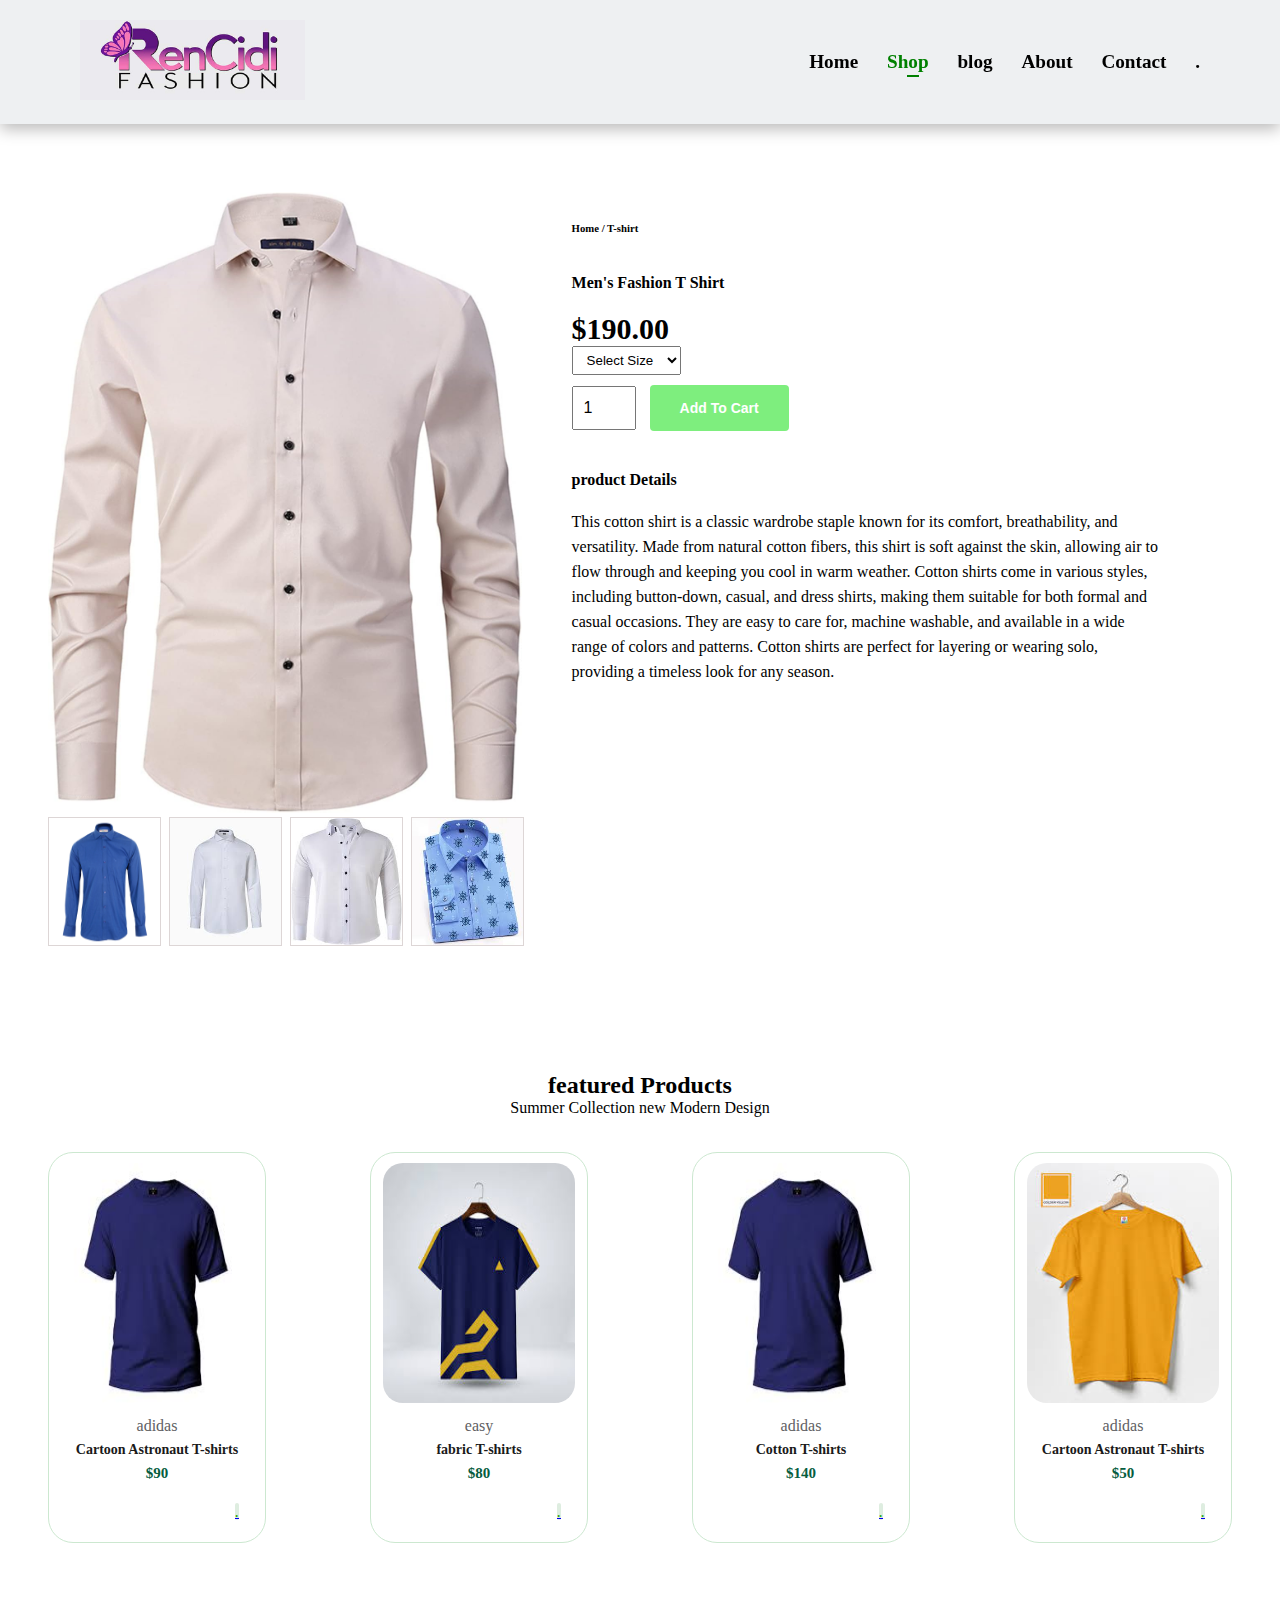
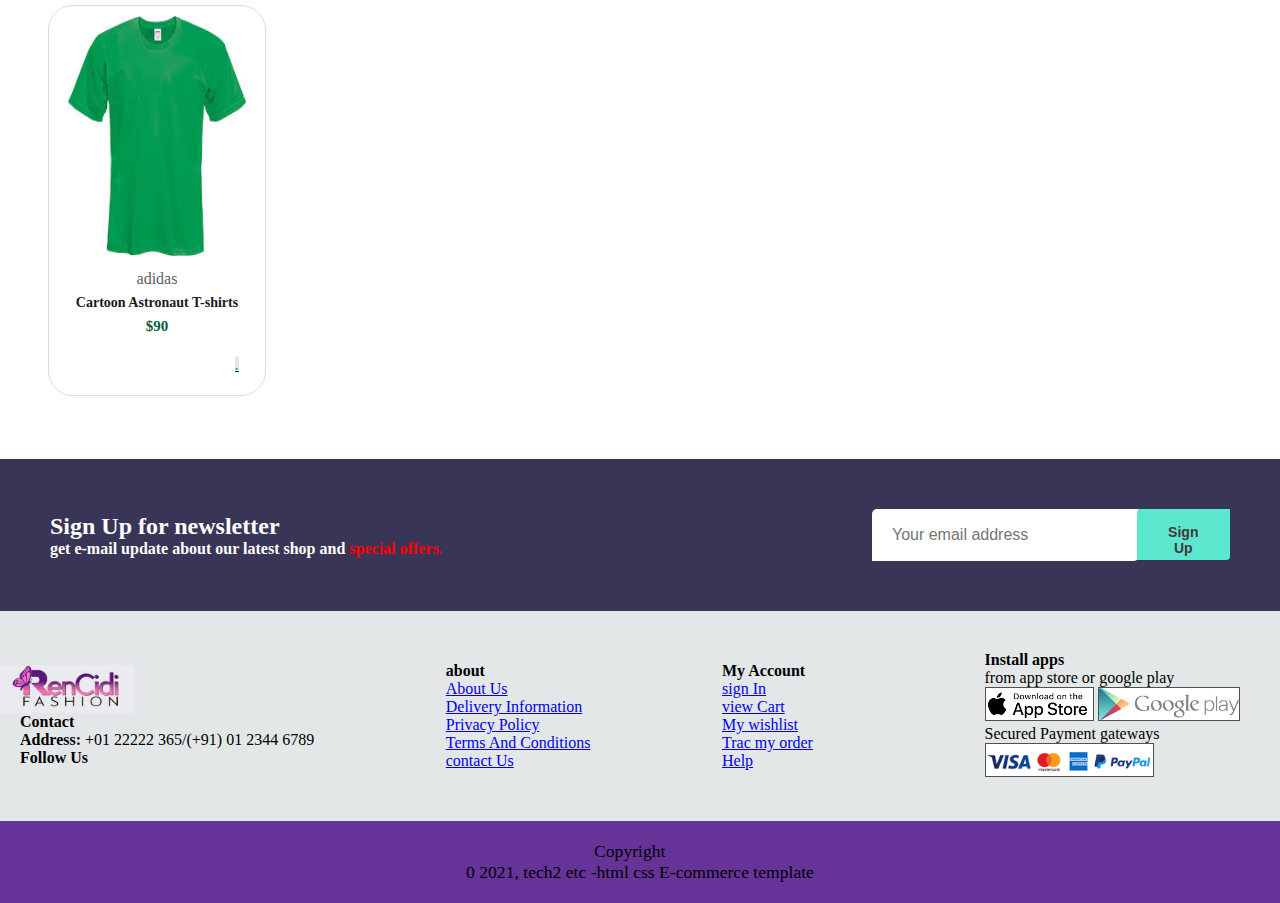
<file: sproduct.html>
<!DOCTYPE html>
<html lang="en">
<head>
    <meta charset="UTF-8">
    <meta name="viewport" content="width=device-width, initial-scale=1.0">
    <title>E-Commerce site</title>
    <link rel="stylesheet" href="https://cdnjs.cloudflare.com/ajax/libs/font-awesome/6.7.1/css/all.min.css" integrity="sha512-5Hs3dF2AEPkpNAR7UiOHba+lRSJNeM2ECkwxUIxC1Q/FLycGTbNapWXB4tP889k5T5Ju8fs4b1P5z/iB4nMfSQ==" crossorigin="anonymous" referrerpolicy="no-referrer" />
    <link rel="stylesheet" href="style.css">
</head>
<body>

    <!-- header -->
    <section id="header">
        <a href="#"><img src="fashion.jpg" class="logo" alt="logo"></a>

        <div>
            <ul id="navbar">
                <li><a href="index.html">Home</a></li>
                <li><a  class="active" href="shop.html">Shop</a></li>
                <li><a href="blog.html">blog</a></li>
                <li><a href="about.html">About</a></li>
                <li><a href="contact.html">Contact</a></li>
                <li id="lg-bag"><a href="cart.html">.<i class="fa-solid fa-shopping-bag"></i></a></li>
                <a href="#" id="close"><i class="fa-solid fa-xmark"></i></a>
            </ul>
        </div>
        <div id="mobile">
            <a href="cart.html"><i class="fa-solid fa-bag-shopping"></i></a>
            <i id="bar" class="fas fa-outdent"></i>
           
        </div>
    </section>

    <!-- pro-details -->
     <section id="prodetails" class="section-p1">
        <div class="single-pro-image">
            <img src="shirt1.jpg" width="100%" id="mainimg" alt="">

            <div class="small-img-group">
                <div class="small-img-col">
                    <img src="shirt1.1.jpg" width="100%" class="small-img" alt="">
                </div>
                <div class="small-img-col">
                    <img src="shirt1.4.jpg" width="100%" class="small-img" alt="">
                </div>
                <div class="small-img-col">
                    <img src="shirt1.3.jpg" width="100%" class="small-img" alt="">
                </div>
                <div class="small-img-col">
                    <img src="shirt1.2.jpg" width="100%" class="small-img" alt="">
                </div>

            </div>
        </div>

        <div class="single-pro-details">
            <h6>Home / T-shirt</h6>
            <h4>Men's Fashion T Shirt</h4>
            <h2>$190.00</h2>
           <select>
            <option>Select Size</option>
            <option>Xl</option>
            <option>Xxl</option>
            <option>Small</option>
            <option>Large</option>
           </select>
           <input type="number" value="1">
           <button class="normal">Add To Cart</button>
           <h4>product Details</h4>
           <span>This cotton shirt is a classic wardrobe staple known for its comfort, 
            breathability, and versatility. Made from natural cotton fibers,
            this shirt is soft against the skin, allowing air to flow through
            and keeping you cool in warm weather. Cotton shirts come in various
            styles, including button-down, casual, and dress shirts,
            making them suitable for both formal and casual occasions.
            They are easy to care for, machine washable, and available
            in a wide range of colors and patterns. Cotton shirts are perfect 
            for layering or wearing solo, providing a timeless look for any season.
           </span>
        </div>
     </section>

     <section id="product1" class="section-p1">
        <h2>featured Products</h2>
        <p>Summer Collection new Modern Design</p>
        <div class="pro-container">
            <div class="pro" onclick="window.location.href= 'sproduct.html';">
                <img src="new1.jpg" alt="">
                <div class="des">
                    <span>adidas</span>
                    <h5>Cartoon Astronaut T-shirts</h5>
                    <div class="star">
                        <i class="fas fa-star"></i>
                        <i class="fas fa-star"></i>
                        <i class="fas fa-star"></i>
                        <i class="fas fa-star"></i>
                        <i class="fas fa-star"></i>
                    </div>
                    <h4>$90</h4>
                </div>
                <a href="#"><i class="fa-solid fa-cart-shopping cart">.</i></a>
            </div>
            <div class="pro">
                <img src="new2.jpg" alt="">
                <div class="des">
                    <span>easy</span>
                    <h5>fabric T-shirts</h5>
                    <div class="star">
                        <i class="fas fa-star"></i>
                        <i class="fas fa-star"></i>
                        <i class="fas fa-star"></i>
                        <i class="fas fa-star"></i>
                        <i class="fas fa-star"></i>
                    </div>
                    <h4>$80</h4>
                </div>
                <a href="#"><i class="fa-solid fa-cart-shopping cart">.</i></a>
            </div>
            <div class="pro">
                <img src="new3.jpg" alt="">
                <div class="des">
                    <span>adidas</span>
                    <h5>Cotton T-shirts</h5>
                    <div class="star">
                        <i class="fas fa-star"></i>
                        <i class="fas fa-star"></i>
                        <i class="fas fa-star"></i>
                        <i class="fas fa-star"></i>
                        <i class="fas fa-star"></i>
                    </div>
                    <h4>$140</h4>
                </div>
                <a href="#"><i class="fa-solid fa-cart-shopping cart">.</i></a>
            </div>
            <div class="pro">
                <img src="new4.jpg" alt="">
                <div class="des">
                    <span>adidas</span>
                    <h5>Cartoon Astronaut T-shirts</h5>
                    <div class="star">
                        <i class="fas fa-star"></i>
                        <i class="fas fa-star"></i>
                        <i class="fas fa-star"></i>
                        <i class="fas fa-star"></i>
                        <i class="fas fa-star"></i>
                    </div>
                    <h4>$50</h4>
                </div>
                <a href="#"><i class="fa-solid fa-cart-shopping cart">.</i></a>
            </div>
            <div class="pro">
                <img src="new5.jpg" alt="">
                <div class="des">
                    <span>adidas</span>
                    <h5>Cartoon Astronaut T-shirts</h5>
                    <div class="star">
                        <i class="fas fa-star"></i>
                        <i class="fas fa-star"></i>
                        <i class="fas fa-star"></i>
                        <i class="fas fa-star"></i>
                        <i class="fas fa-star"></i>
                    </div>
                    <h4>$90</h4>
                </div>
                <a href="#"><i class="fa-solid fa-cart-shopping cart">.</i></a>
            </div>
        </div>
    </section>

     <!-- newsletter -->
      <section id="newsletter">
        <div class="newstext">
            <h4>Sign Up for newsletter</h4>
            <p>get e-mail update about our latest shop and <span>special offers.</span></p>
        </div>
        <div class="form">
            <input type="text" placeholder="Your email address">
            <button class="normal">Sign Up</button>
        </div>
      </section>

      <!-- footer -->
       <footer>
        <div class="col">
            <img src="fashion.jpg" alt="">
            <h4>Contact</h4>
            <p>
                <strong> Address: </strong> +01 22222 365/(+91) 01 2344 6789
            </p>
            <div class="follow">
                <h4>Follow Us</h4>
                <div class="icon">
                    <i class="fab fa-facebook-f"></i>
                    <i class="fab fa-twitter"></i>
                    <i class="fab fa-instagram"></i>
                    <i class="fab fa-pintarest-p"></i>
                    <i class="fab fa-youtube"></i>
                </div>
            </div>
        </div>

        <div class="col">
            <h4>about</h4>
            <a href="#">About Us</a>
            <a href="#">Delivery Information</a>
            <a href="#">Privacy Policy</a>
            <a href="#">Terms And Conditions</a>
            <a href="#">contact Us</a>
        </div>
        <div class="col">
            <h4>My Account</h4>
            <a href="#">sign In</a>
            <a href="#">view Cart</a>
            <a href="#">My wishlist</a>
            <a href="#">Trac my order</a>
            <a href="#">Help</a>
        </div>

        <div class="install">
            <h4>Install apps</h4>
            <p>from app store or google play</p>
                <img src="appstore.png" alt="">
                <img src="images.jpg" alt="">
            <p>Secured Payment gateways</p>
            <img src="pay.png" alt="">
        </div>
    </footer>
    <footer id="ftr">
        <div class="copyright">
            <p class="cpy">Copyright</p>
            <p> 0 2021, tech2 etc -html css E-commerce template</p>
        </div>
    </footer>

    <script src="script.js"></script>
</body>
</html>
</file>
<file: style.css>
*{
    margin: 0;
    padding: 0;
    scroll-behavior: smooth;
}


.section-p1{
 
    padding: 3rem;
}

#header{
    padding: 10px;
    position: sticky;
    top:0; /* Sticks the header to the top of the viewport */
   
    z-index: 1000;
    display: flex;
    justify-content: space-between;
    align-items: center;
    padding: 20px 80px;
    background: rgb(238, 240, 242);
    box-shadow: 0 5px 15px rgb(186, 185, 185);

}

.logo{
    height: 5rem;
    width: auto;
    background-size: cover;
}

.logo:hover{
   border: 2px solid rgb(152, 153, 152);
}
#navbar{
    display: flex;
    align-items: center;
    justify-content: center;
}

#close{
    display: none;
}

#mobile{
    display: none;
    align-items: center;
}

 #navbar li{
    list-style: none;
    padding: 0 20 px;
    margin-left: 1.8rem;
    position: relative;
}

#navbar li a{
    text-decoration: none;
    font-size: 1.2rem;
    font-weight: 600;
    color: black;
    transition: 0.3s ease;
}
#navbar li a:hover,
#navbar li a.active {
    color: green;
}

#navbar li a.active::after{
    content: "";
    width: 30%;
    height: 2px;
    background: green;
    position: absolute;
    bottom: -4px;
    left: 20px;
}



#hero{
    background-image: url(sp.jpg);
    height: 90vh;
    width: 100%;
    background-size: cover;
    background-position: top 25% right 0;
    display: flex;
    flex-direction: column;
    
    align-items: flex-start;
    justify-content: center;
    margin-top: -1rem;

}

#hero h4{
   font-size: 2rem;
   color: red;
}
#hero h2{
    color: rgb(196, 85, 85);
    font-size: 4rem;
}

#hero h1{
    font-size: 5rem;
    color: rgb(196, 85, 85);
}

#hero p{
    font-size: 2.2rem;
    background-color: aquamarine; 
}

#hero button{
    border: 0;
}
#hero button img{
    cursor: pointer;
    height: 2.5rem;
    width: auto;
    border:0;
    border: 0;
    margin-top: 1.5rem;

    
}

/* feature */

.feature1{
    margin-left: 30px;
    font-size: 1.5rem;
    color: rgb(70, 67, 71);
    background-color: beige;
}

#feature{
    display: flex;
    justify-content: center;
    align-items: center;
    flex-wrap: wrap;
}

/* #feature h6{
    margin-left: 30px;
    font-size: 1.5rem;
    color: rgb(174, 122, 189);
} */

.fe-box{
    width: 12rem;
    text-align: center;
    flex-wrap: wrap;
    padding: 25px 15px;
    box-shadow: 10px 10px 54px rgba(185, 185, 200, 0.1);
    border: 1px solid rgba(234, 223, 223, 0.692);
    border-radius: 4px;
    margin: 15px 0;
}

.fe-box img{
    height: 5rem;
    width: 6.5rem;
    background-size: cover;
}

.fe-box:hover{
    
    box-shadow: 20px 20px 34px rgb(146, 145, 146);
}

#product1{
    text-align: center ;
 
}

#product1 .pro{
    width: 12rem;
    padding: 10px 12px;
    border: 1px solid #cce8d0;    
    border-radius: 25px;
    cursor: pointer;
    box-shadow: 20 px 20px 30px rgba(0, 0, 0, 0.02);
    margin: 15px 0;
    transform: 0.2s;

}

#product1 .pro img{
    height: 15rem;
    width: 12rem;
    border-radius: 20px;
    background-size: cover;

}

#product1 .pro:hover{
    box-shadow: 20px 20px 30px rgba(0, 0, 0, 0.06);
}

#product1 .pro .des{
    padding: 10px 0
}

#product1 .pro .des span{
    text-align: start;
    color: #606063;
    font-size: 1rem;

}

#product1 .pro .des h5{
    padding-top: 7px;
    color: #1a1a1a;
    font-size: 14px;
}

#product1 .pro .des h4{
    padding-top: 7px;
    font-size: 15px;
    font-weight: 700;
    color: rgb(6, 93, 64);
}

#product1 .pro .cart{
    width: 40px;
    height: 40px; 
    line-height: 40px;
    border-radius: 50px;
    background-color: rgb(222, 237, 224);
    color: rgb(30, 163, 9);
    text-align: center;
    margin-left: 10rem;
}

#product1 .pro .des i{
    font-size: 16px;
    color: #f9a255;
}

#product1 .pro-container{
    display: flex; 
    justify-content: space-between;
    padding-top: 20px;
    flex-wrap: wrap;
    gap: 2rem;

}
/* button */
button.normal{
    font-size: 14px;
    font-weight: 600;
    padding: 15px 30px;
    color: rgb(66, 56, 56);
    background-color: whitesmoke;
    border-radius: 4px;
    cursor: pointer;
    border: none;
    outline: none;
    transition: 0.2s ;
}

button.white{
    font-size: 14px;
    font-weight: 600;
    padding: 15px 30px;
    color: rgb(66, 56, 56);
    background-color: transparent;
    border-radius: 4px;
    cursor: pointer;
    border: none;
    outline: none;
    border: 1px solid white;
    transition: 0.2s ;
}
/* banner */

#banner{
    display: flex;
    flex-direction: column;
    justify-content: center;
    align-items: center;
    text-align: center;
    background-image: url(bnr.jpg);
    height: 40vh;
    width: 100%;
    background-size: cover;
    background-position: center;
    color: rgb(245, 242, 239);
}

#bannerh4{
    color: white;
    font-size: 2rem;
}

#banner h2{
    color: white;
    font-size: 3rem;
    padding: 10px 0;
}


#banner h2 span{
    color: rgb(228, 52, 3);
    font-size: 3.5rem;
    
}

#sm-banner button:hover{
    background-color: greenyellow;
    color: rgb(223, 6, 53);
}

#sm-banner{
    display: flex;
    justify-content: space-between;
    /* flex-wrap: wrap; */
}

#sm-banner .banner-box{
    display: flex;
    flex-direction: column;
    justify-content: center;
    align-items: flex-end;
    padding-right: 2rem;
    background-image: url(bnr2.jpg);
    height: 16rem;
    width: 42.5rem;
    background-size: cover;
    background-position: center;
    color: rgb(245, 242, 239);
    margin-left: 3.3rem;
    margin-right: 3rem;
}

#sm-banner h4{
    color: white;
    font-size: 1.2rem;
    font-weight: 300;
}

#sm-banner{
    color: white;
    font-size: 2rem;
    font-weight: 300;

}

#sm-banner span{
    color: white;
    font-size: 1.2rem;
    font-weight: 500;
    padding-bottom: 1rem;
}
#sm-banner .banner-box2{
    background-image: url(banner2.jpg);

}

#sm-banner .banner-box2 button{
    background-color: rgb(192, 187, 187);
}

/* banner3 */
#banner3{
    display: flex;
    justify-content: space-between;
    gap: 1rem;
    padding: 0 52.5px;
    margin-right: 10px;
    margin-top: 20px;
    
}


#banner3 .banner-box{
   display: flex;
     flex-direction: column;  
     justify-content: center;
    align-items: flex-start; 
    background-image: url(banner3.2.jpg);
     min-width: 30%;
    height: 30vh;
    background-size: cover;
    background-position: center; 
    padding: 20px 20px;

}

#banner3 .box-2{
    background-image: url(bnr5.avif);
}

#banner3 .box-3{
    background-image: url(bnr4.webp);
}

#banner3 h2{
    color: rgb(224, 8, 232);
    font-weight: 800;
    font-size: 1.8rem;
}

#banner3 h3{
    color: #202ff6;
    font-weight: 800;
    font-size: 1.rem;
}

/* newsletter */

#newsletter{
    display: flex;
    justify-content: space-between;
    flex-wrap: wrap;
    align-items: center;
    background-image: url();
    background-repeat: no-repeat;
    background-position: 20% 30%;
    background-color: rgb(57, 53, 87);
    padding: 50px;
}

#newsletter h4{
    font-size: 1.5rem;
    font-weight: 600;
    color: white;
}
#newsletter p{
    font-size: 1.rem;
    font-weight: 600;
    color: white;
}

#newsletter p span{
    color: red;
}

#newsletter input{
    height: 3.1rem;
    padding: 0 1.2em;
    font-size: 1rem;
    width: 100%;
    border: 1px solid transparent;
    border-radius: 5px;
    outline: none;
    border-top-right-radius: 0;
    border-bottom-left-radius: 0;
}

#newsletter .form{
    display: flex;
}
#newsletter button{
    background-color: #5ce8ce;
    border-top-right-radius: 0;
    border-bottom-left-radius: 0;
    height: 3.2rem;
    margin-left: -2px;
}

.install img{
    border: 1.5px solid rgb(83, 79, 79);
    height: 2rem;
    width: auto;
}


footer{
    display: flex;
    flex-wrap:wrap;
    justify-content: space-between;
    align-items: center;
    background-color: rgb(227, 231, 231);
    padding: 20px;
}

.col{
    display: flex;
    flex-direction: column;
    justify-content: center;
    align-items: flex-start;
}

footer .install{
   padding: 20px;
   margin-left: 20px;

}

.col img{
    height: 3rem;
    width: auto;
    margin-left: -20px;
}

footer .col{
    display: flex;
    flex-wrap: wrap;
    justify-content: space-between;
}

#ftr{
    display: flex;
    justify-content: center;
    align-items: center;
    font-size: 1.1rem;
    
    background-color: rebeccapurple;
}

#ftr .cpy{
    padding-left: 8rem;
}

@media (max-width:830px){
    .section-p1{
        padding: 40px 40px;
    }
    #navbar{
        display: flex;
        flex-direction: column;
        align-items: flex-start;
        justify-content: flex-start;
        position: fixed;
        top: 0;
        right: -300px;
        height: 100vh;
        width: 120px;
        padding-top: 70px;
        background-color: white;
        box-shadow: 0 40px 60px rgb(54, 49, 49);
        transition: 0.4s;
    }

    #navbar.active{
        right: 0;
    }
    #navbar li{
        margin-bottom: 25px;
    }
    #mobile{
        display: flex;
        align-items: center;
    }

    #mobile i{
        color: black;
        font-size: 24px;
        padding-left: 20px;
    }
    #close{
        display: initial;
        position: absolute;
        top: 30px;
        left: 30px;
        color: black;
        font-size: 26px;
    }
    #lg-bag{
        display: none;
    }
    #hero{
        width: 96%;
        height: 70vh;
        padding: 0 8px;
        background-position: top 30% right 30%;

    }
    #feature{
        justify-content: center;
    }
    #feature .pro-container{
        justify-content: center;
    }

    #feature .fe-box{
        padding: 15px;
         margin: 15px 15px;
        width: 7rem;
         
        }
        #feature .fe-box .feature1{
            font-size: 1rem;
        }

        #product1 .pro{
            margin: 15px;
        }
        #newsletter .form{
            width: 70%;
        }
    }

@media (max-width: 510px) {
    #header{
        padding: 10px 30px;
    }
    #header a img{
        height: 45px;
    }

    #feature .fe-box{
        height: 70px;
        width: 45px;
        gap: 20px;
    }

   
    
    #product1 .pro .cart{
        height: 25px;
        width: 25px;
        margin: 0;
        padding: 0;
        margin-left: 60px;
        margin-top: -80px;
        margin-bottom: 20px;
    }
    
    .pro .des h4{
        font-size: 10px;
        font-weight: 250;
        background-color: #5ce8ce;
        width: 50px;
    }

    #banner{
        height: 200px;
    }
    
    #banner h2{
        font-size: 20px;
    }

    #banner h2 span{
        font-size: 20px;
    }

    #hero{
        padding-left: 10px;
    }
    
    #hero .section-p1 h2{
        font-size: 28px;
    }
    #hero .section-p1 h1{
        font-size: 38px;
    }
    #hero .section-p1 p{
        font-size: 18px;
    }

   #product1 .pro{
        margin: 7px 0;
        padding: 10px;
        height: 300px;
        width: 100px;

    }

    #product1 .pro img{
        height: 160px;
        width: 100px;
    }

    #product1 .pro .des span{
        font-size: 11px;    
    }
    #product1 .pro .des h5{
        font-size: 11px;
        font-weight: 200;
    }

    #product1 .pro .des i{
        font-size: 10px;
    }

    #hero {
    height: 50vh;
    width: 83%;
    justify-content: center;
    }

    #sm-banner{
        height: 200px;
        width: 100%;
    }

    #sm-banner .banner-box{
        padding-right: 0;
        height: 150px;
        width: 600px;
        background-size: cover;
        background-position: center;
        color: rgb(245, 242, 239);
        margin-left: 0;
        margin-right: 0;
    }

    #sm-banner .banner-box h2{
        font-size: 16px;
        font-weight: 200;
        color: rgb(32, 11, 225);
    }

    #sm-banner .banner-box h4{
        font-size: 13px;
        font-weight: 200;
        color: rgb(32, 11, 225);
    }

    #sm-banner .banner-box span{
        font-size: 13px;
        font-weight: 200;
        color: rgb(32, 11, 225);
    }
    #sm-banner .banner-box button{
        font-size: 10px;
        font-weight: 200;
        height: 20px;
        width: 80px;
        padding: 0;}
    
      #banner3 {
            display: flex;
            flex-wrap: wrap;
             justify-content: space-between;
             align-items: center;
            
             padding: 0;}

           #banner3 .banner-box{
                  min-width: 90%;
                 height: 100px; 
                 padding: 10px;
                 margin-left: 20px;
             
               }

    
        #banner3 .banner-box h2{
            font-size: 13px;
            font-weight: 200;
            color: rgb(32, 11, 225);
        }

        #banner3 .banner-box h3{
            font-size: 16px;
            font-weight: 200;
            color: rgb(58, 218, 26);}


}

#page-header{
    background-image: url(bannner.jpg);
    width:100%;
    height: 40vh;
    background-size: cover;
    display: flex;
    justify-content: center;
    text-align: center;
    flex-direction: column;
    padding: 14px;
    color: white;
}


#page-header h2{
    font-size: 3rem;}
    
#page-header p{
    font-size: 1.8rem;

}

#pagination{
    text-align: center;
}

#pagination a{
    text-decoration: none;
    background-color: gray;
    padding: 15px 20px;
    border-radius: 4px;
    color: white;
    font-weight: 600;
}


/* product-details */

#prodetails{
   display: flex;
   margin-top: 20px;

}

#prodetails .single-pro-image{
    width: 40%;
    margin-right: 50px;
}



.small-img-group{
   gap: 10px;
    display: flex;
    justify-content: space-between;
}

.small-img-group img{
    border: 1px solid rgb(221, 214, 214);
    height: 80%;

}

.small-img-col{
    flex-basis: 24%;
    cursor: pointer;
}

#prodetails .single-pro-details {
    width: 50%;
    padding-top: 30px;
}

#prodetails .single-pro-details h4{
    padding: 40px 0 20px 0;
}

#prodetails .single-pro-details h2{
    font-size: 30px;
}

#prodetails .single-pro-details select{
    display: block;
    padding: 5px 10px;
    margin-bottom: 10px;
}

#prodetails .single-pro-details input{
    width: 50px;
    height: 40px;
    padding-left: 10px;
    font-size: 16px;
    margin-right: 10px;
}

#prodetails .single-pro-details button{
    background: rgb(126, 238, 126);
    color: white;
}

#prodetails .single-pro-details span{
    line-height: 25px;
}

/* #page-header .blog-header{
    background-image: url(bnnr..png);
} */

#page-header.blog-header{
   background-image: url(bnnr..png);
}

#blog{
    padding: 150px 150px 0 150px;

}


#blog .blog-box{
    display: flex;
    align-items: center;
    width: 100%;
    position: relative;
}


#blog .blog-img{
    width: 50%;
    margin-right: 40px;
}

#blog img{
    width: 100%;
    height: 300px;
    object-fit: cover;
}

#blog .blog-details a{
    text-decoration: none;
    font-size: 15px;
    color: #1a1a1a;
    font: 700;
    position: relative;
    margin-top: 20px;
    padding-bottom: 7px;
}

#blog .blog-details a::after{
    content: "";
    width: 50px;
    background-color: black;
    position: absolute;
    top: 4px;
    right: -60px;
}

#blog .blog-details a:hover{
    background-color: rgb(155, 238, 155);
}

#blog .blog-box h1{
    position: absolute;
    top:-50px;
    left: 0;
    font-size: 70px;
    font-weight: 700;
    color: rgb(195, 191, 191);
    z-index: -9;
}
</file>
